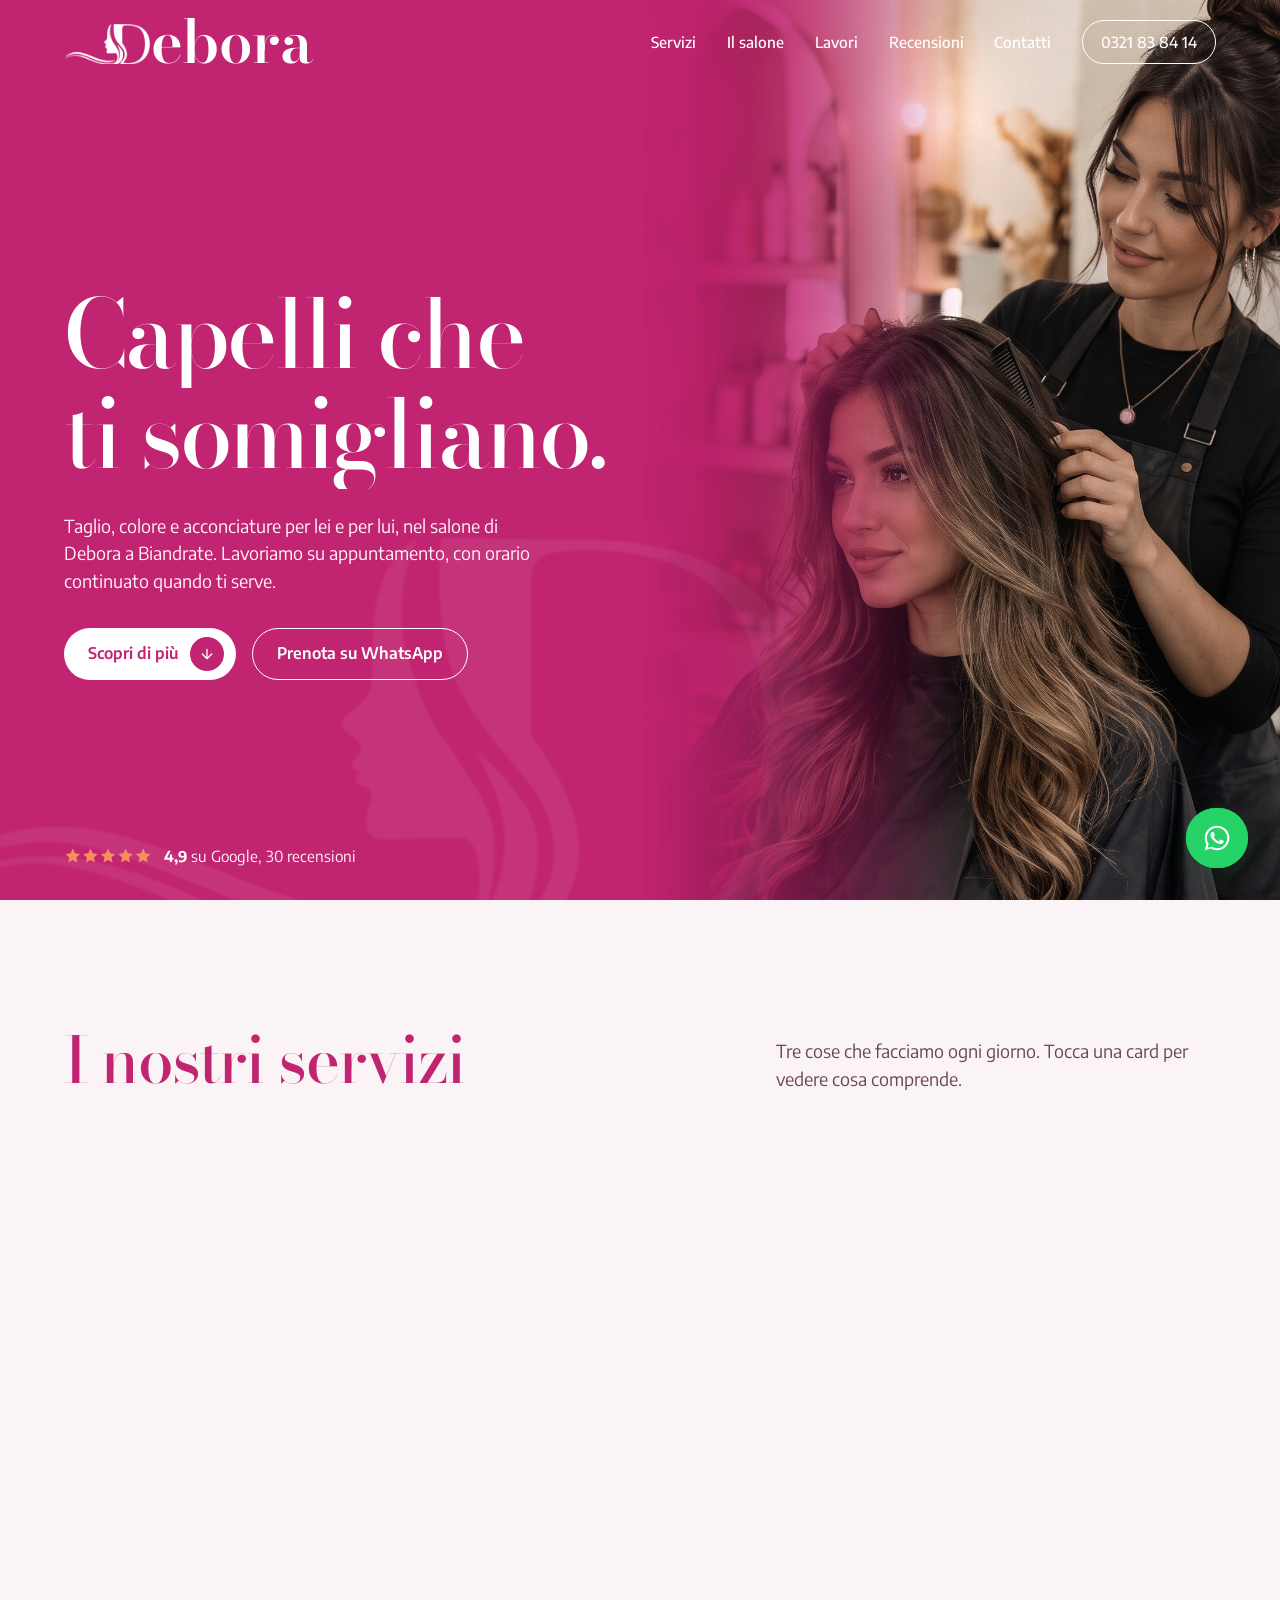
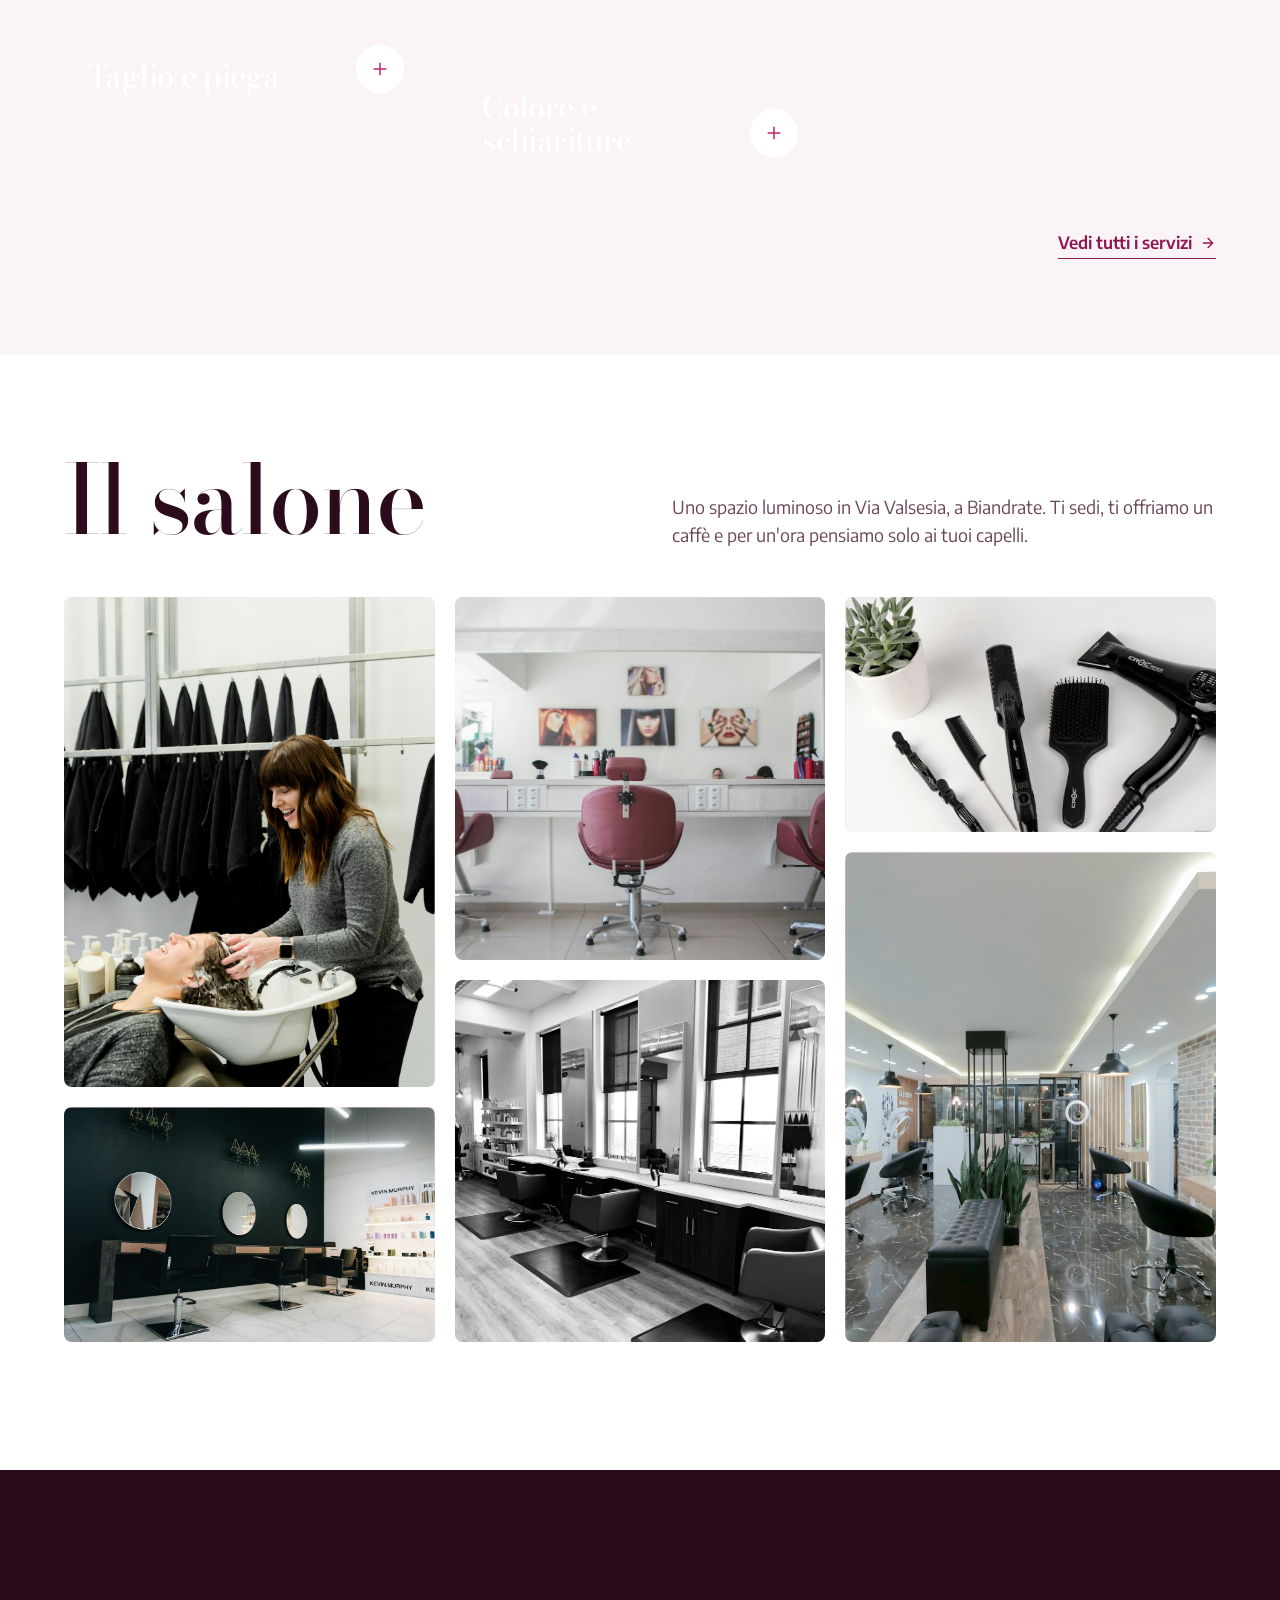
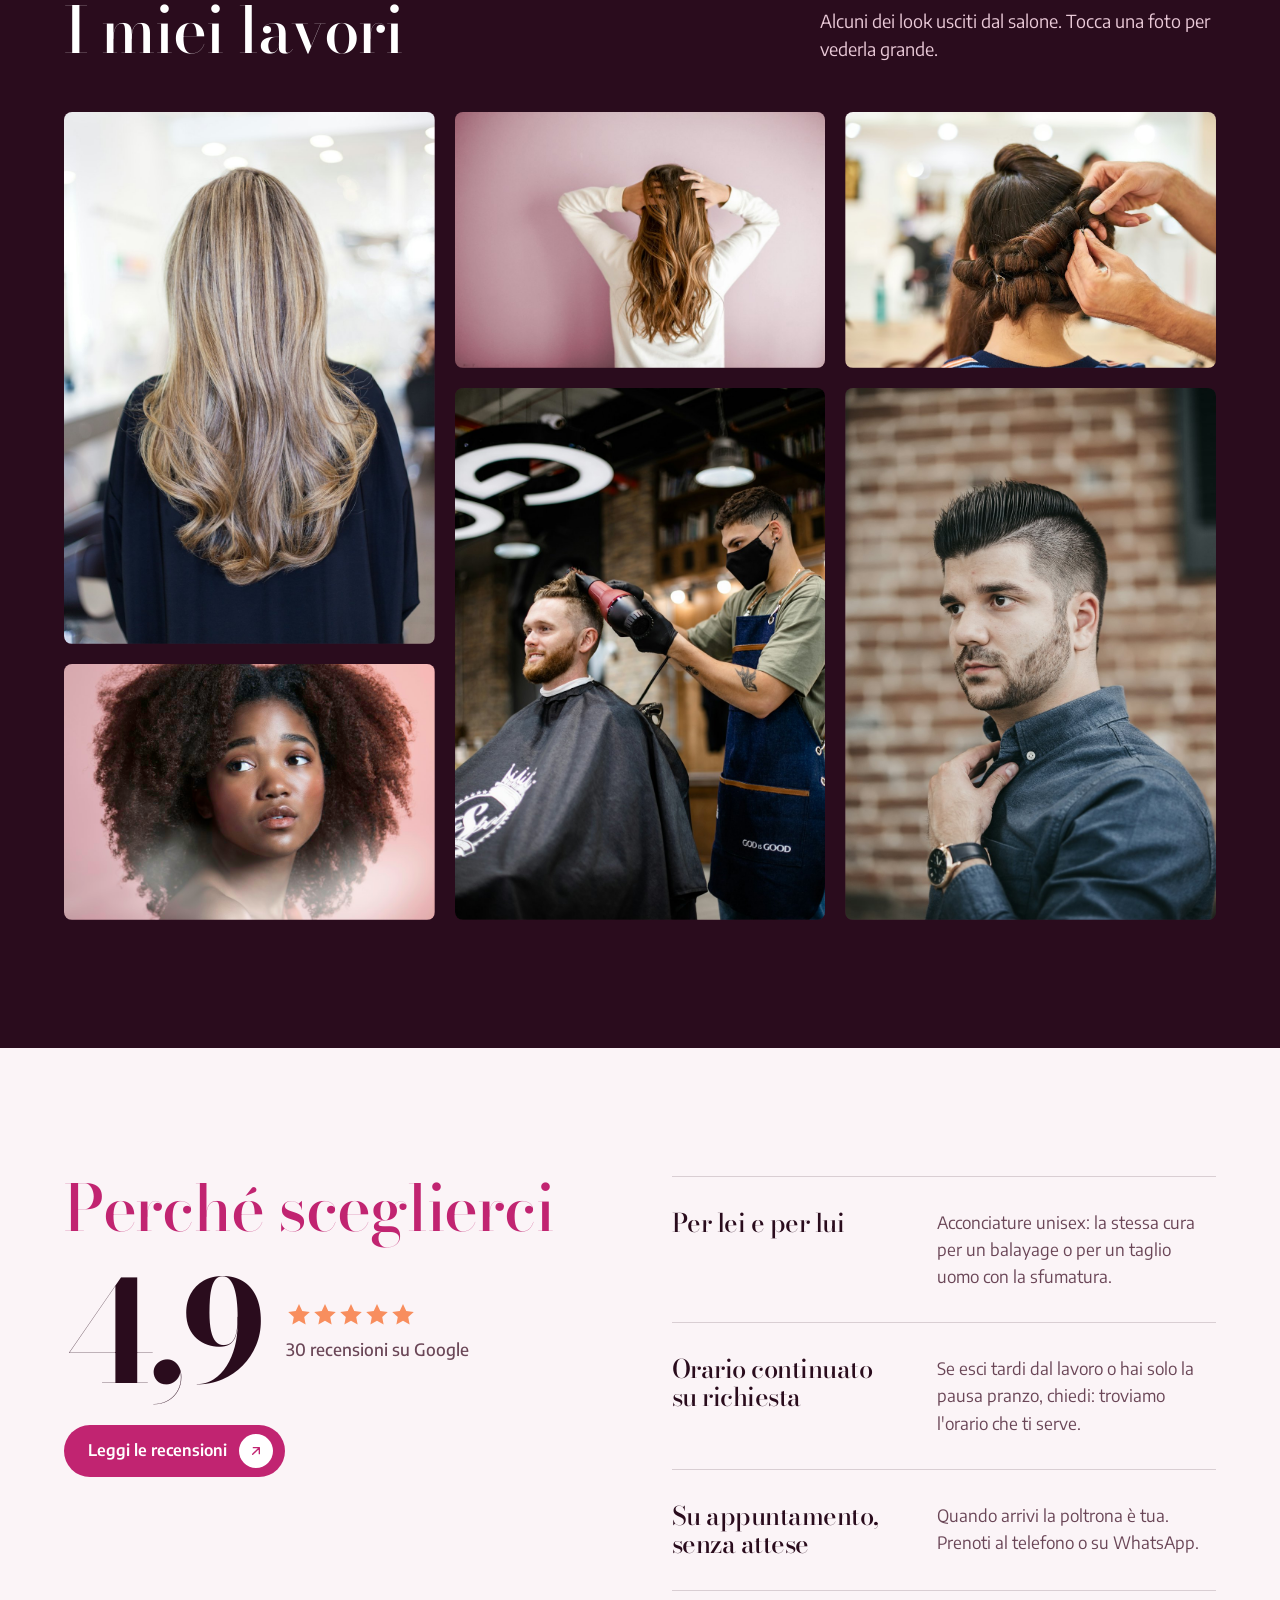
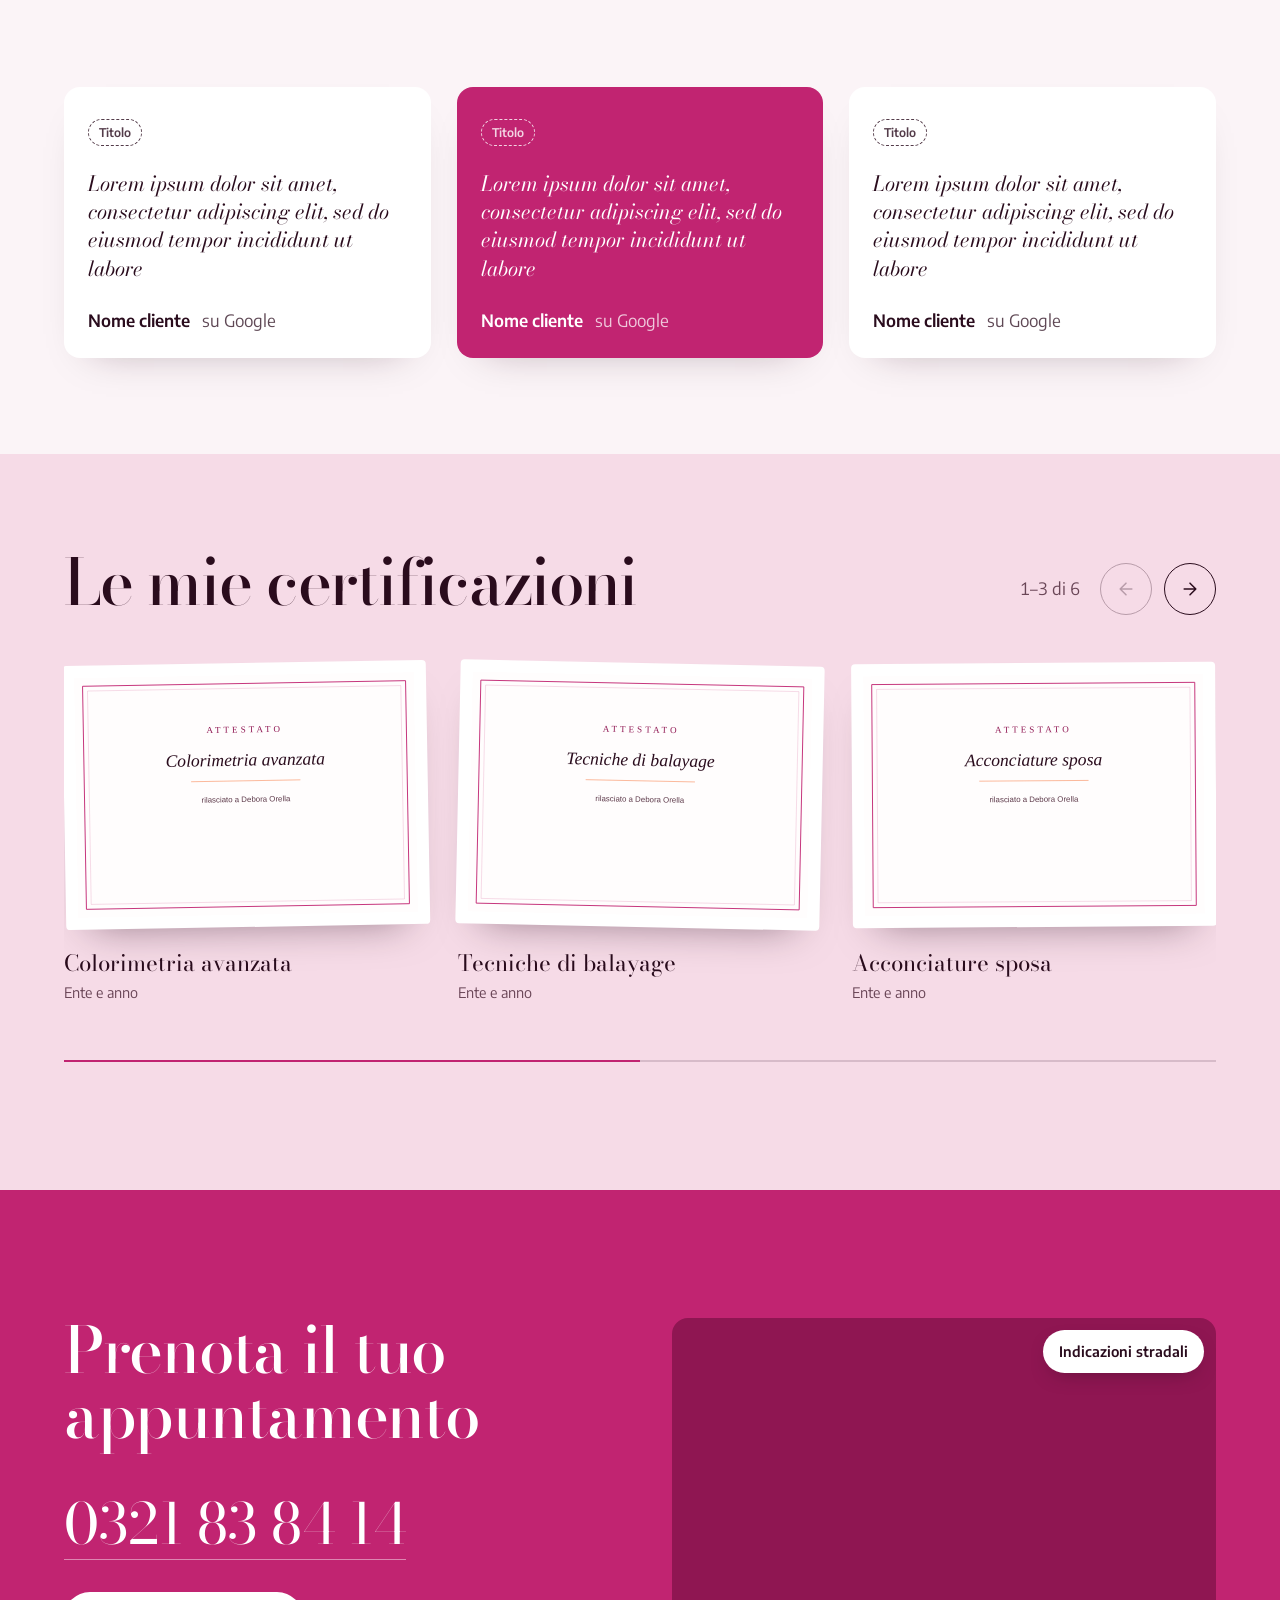
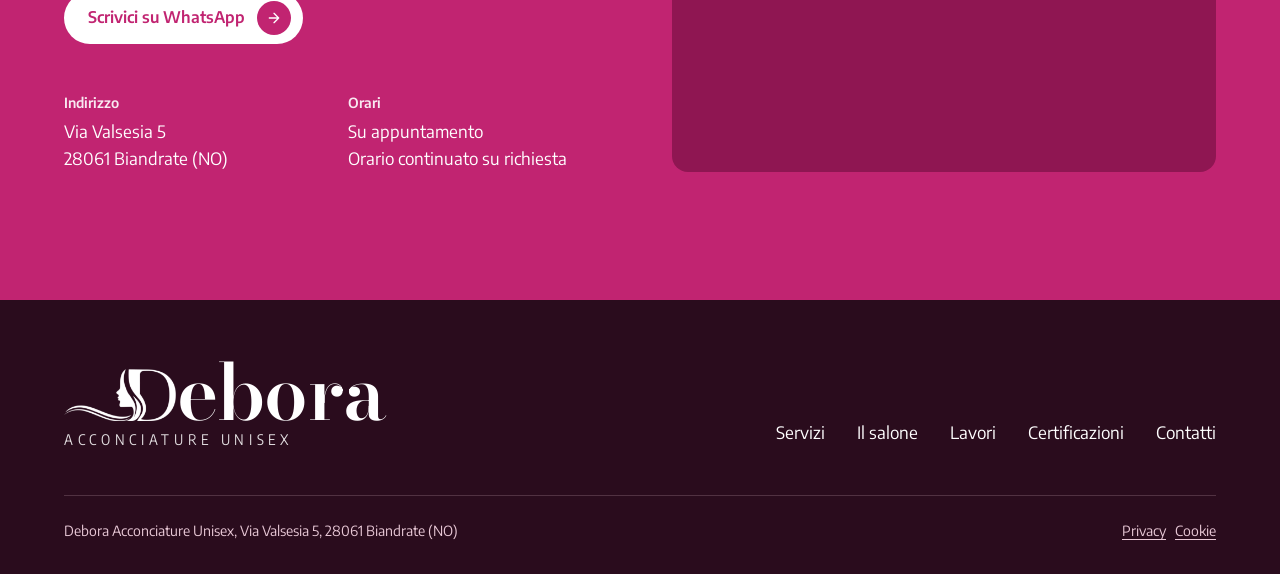
<file: index.html>
<!doctype html>
<html lang="it">

<head>
  <meta charset="UTF-8" />
  <meta name="viewport" content="width=device-width, initial-scale=1.0" />
  <title>Debora Acconciature Unisex, parrucchiera a Biandrate</title>
  <meta name="description"
    content="Taglio, colore e acconciature per lei e per lui a Biandrate (NO). Su appuntamento, orario continuato su richiesta. Tel. 0321 83 84 14." />
  <meta name="theme-color" content="#c12471" />

  <link rel="preconnect" href="https://fonts.googleapis.com" />
  <link rel="preconnect" href="https://fonts.gstatic.com" crossorigin />
  <link
    href="https://fonts.googleapis.com/css2?family=Bodoni+Moda:ital,opsz,wght@0,6..96,400..800;1,6..96,400..800&family=Encode+Sans:wdth,wght@75..100,400..700&display=swap"
    rel="stylesheet" />

  <link rel="stylesheet" href="/css/base.css" />
  <link rel="stylesheet" href="/css/shared.css" />
  <link rel="stylesheet" href="/css/home.css" />

  <script src="/script/components-loader.js"></script>
  <script src="/script/base.js"></script>
</head>

<body data-page="home">
  <a class="skip-link" href="#main">Vai al contenuto</a>
  <div id="navbar"></div>

  <main id="main">

    <!-- HERO -->
    <section class="hero" aria-labelledby="hero-title">
      <span class="hero-watermark" aria-hidden="true"></span>
      <div class="hero-photo">
        <img src="/img/hero.jpg" alt="Una parrucchiera sistema i capelli lunghi e mossi di una cliente in salone"
          width="2752" height="1536" fetchpriority="high" />
      </div>

      <div class="wrap hero-inner">
        <div class="hero-copy">
          <h1 id="hero-title">
            <span class="line"><span>Capelli che</span></span>
            <span class="line"><span>ti somigliano.</span></span>
          </h1>
          <p class="lede hero-text">Taglio, colore e acconciature per lei e per lui, nel salone di Debora a Biandrate.
            Lavoriamo su appuntamento, con orario continuato quando ti serve.</p>
          <div class="hero-actions">
            <a href="#servizi" class="btn btn-light">
              Scopri di più
              <span class="btn-icon"><svg viewBox="0 0 24 24" fill="none" stroke="currentColor" stroke-width="2"
                  stroke-linecap="round" stroke-linejoin="round" aria-hidden="true">
                  <path d="M12 5v14M5 12l7 7 7-7" />
                </svg></span>
            </a>
            <a href="#contatti" class="btn btn-ghost" data-wa="Ciao Debora, vorrei prenotare un appuntamento.">Prenota
              su WhatsApp</a>
          </div>
        </div>

        <a class="hero-rating" href="#recensioni">
          <span class="stars" aria-hidden="true">
            <svg viewBox="0 0 100 20">
              <use href="#star" x="0" width="20" height="20" />
              <use href="#star" x="20" width="20" height="20" />
              <use href="#star" x="40" width="20" height="20" />
              <use href="#star" x="60" width="20" height="20" />
              <use href="#star" x="80" width="20" height="20" />
            </svg>
          </span>
          <span><strong>4,9</strong> su Google, 30 recensioni</span>
        </a>
      </div>
    </section>

    <!-- SERVIZI -->
    <section class="services" id="servizi" aria-labelledby="servizi-title">
      <div class="wrap">
        <div class="section-head">
          <h2 id="servizi-title" data-reveal="rise">I nostri servizi</h2>
          <p class="lede" data-reveal="rise" style="--d: .1s">Tre cose che facciamo ogni giorno. Tocca una card per
            vedere cosa comprende.</p>
        </div>

        <div class="flip-grid">
          <!-- Card 1 -->
          <article class="flip-card" data-reveal="rise">
            <div class="flip-inner">
              <div class="flip-face flip-front">
                <img src="/img/servizi/taglio.jpg" alt="Piega con phon e spazzola in salone" loading="lazy" width="900"
                  height="601" />
                <div class="flip-front-text">
                  <h3>Taglio e piega</h3>
                  <button class="flip-toggle" type="button" data-flip aria-label="Dettagli: Taglio e piega">
                    <svg viewBox="0 0 24 24" fill="none" stroke="currentColor" stroke-width="1.8" stroke-linecap="round"
                      aria-hidden="true">
                      <path d="M12 5v14M5 12h14" />
                    </svg>
                  </button>
                </div>
              </div>
              <div class="flip-face flip-back">
                <h3>Taglio e piega</h3>
                <p>Prima parliamo: come porti i capelli, quanto tempo hai la mattina, cosa non vuoi più vedere allo
                  specchio. Poi si taglia.</p>
                <ul>
                  <li>Shampoo e trattamento</li>
                  <li>Taglio su misura, donna e uomo</li>
                  <li>Piega liscia, mossa o naturale</li>
                </ul>
                <div class="flip-back-actions">
                  <a href="#contatti" class="btn btn-light"
                    data-wa="Ciao Debora, vorrei prenotare taglio e piega.">Prenota <span class="btn-icon"><svg
                        viewBox="0 0 24 24" fill="none" stroke="currentColor" stroke-width="2" stroke-linecap="round"
                        stroke-linejoin="round" aria-hidden="true">
                        <path d="M5 12h14M12 5l7 7-7 7" />
                      </svg></span></a>
                  <button class="flip-toggle" type="button" data-flip aria-label="Torna alla foto">
                    <svg viewBox="0 0 24 24" fill="none" stroke="currentColor" stroke-width="1.8" stroke-linecap="round"
                      aria-hidden="true">
                      <path d="M6 6l12 12M18 6L6 18" />
                    </svg>
                  </button>
                </div>
              </div>
            </div>
          </article>

          <!-- Card 2 -->
          <article class="flip-card" data-reveal="rise" style="--d: .12s">
            <div class="flip-inner">
              <div class="flip-face flip-front">
                <img src="/img/servizi/colore.jpg" alt="Capelli lunghi mossi con colore lilla" loading="lazy"
                  width="900" height="1350" />
                <div class="flip-front-text">
                  <h3>Colore e schiariture</h3>
                  <button class="flip-toggle" type="button" data-flip aria-label="Dettagli: Colore e schiariture">
                    <svg viewBox="0 0 24 24" fill="none" stroke="currentColor" stroke-width="1.8" stroke-linecap="round"
                      aria-hidden="true">
                      <path d="M12 5v14M5 12h14" />
                    </svg>
                  </button>
                </div>
              </div>
              <div class="flip-face flip-back">
                <h3>Colore e schiariture</h3>
                <p>Dal ritocco della ricrescita al balayage: la tonalità la scegliamo insieme, allo specchio, guardando
                  la tua pelle e i tuoi occhi.</p>
                <ul>
                  <li>Colore pieno e ritocco radici</li>
                  <li>Balayage e colpi di sole</li>
                  <li>Tonalizzante e gloss</li>
                </ul>
                <div class="flip-back-actions">
                  <a href="#contatti" class="btn btn-light"
                    data-wa="Ciao Debora, vorrei prenotare un servizio colore.">Prenota <span class="btn-icon"><svg
                        viewBox="0 0 24 24" fill="none" stroke="currentColor" stroke-width="2" stroke-linecap="round"
                        stroke-linejoin="round" aria-hidden="true">
                        <path d="M5 12h14M12 5l7 7-7 7" />
                      </svg></span></a>
                  <button class="flip-toggle" type="button" data-flip aria-label="Torna alla foto">
                    <svg viewBox="0 0 24 24" fill="none" stroke="currentColor" stroke-width="1.8" stroke-linecap="round"
                      aria-hidden="true">
                      <path d="M6 6l12 12M18 6L6 18" />
                    </svg>
                  </button>
                </div>
              </div>
            </div>
          </article>

          <!-- Card 3 -->
          <article class="flip-card" data-reveal="rise" style="--d: .24s">
            <div class="flip-inner">
              <div class="flip-face flip-front">
                <img src="/img/servizi/acconciature.jpg" alt="Raccolto intrecciato con fermagli colorati" loading="lazy"
                  width="900" height="1350" />
                <div class="flip-front-text">
                  <h3>Acconciature da cerimonia</h3>
                  <button class="flip-toggle" type="button" data-flip aria-label="Dettagli: Acconciature da cerimonia">
                    <svg viewBox="0 0 24 24" fill="none" stroke="currentColor" stroke-width="1.8" stroke-linecap="round"
                      aria-hidden="true">
                      <path d="M12 5v14M5 12h14" />
                    </svg>
                  </button>
                </div>
              </div>
              <div class="flip-face flip-back">
                <h3>Acconciature da cerimonia</h3>
                <p>Sposa, testimone, comunione o una serata importante. Su richiesta facciamo una prova prima, così il
                  giorno stesso è già tutto deciso.</p>
                <ul>
                  <li>Prova acconciatura</li>
                  <li>Raccolti e semiraccolti</li>
                  <li>Onde e piega da evento</li>
                </ul>
                <div class="flip-back-actions">
                  <a href="#contatti" class="btn btn-light"
                    data-wa="Ciao Debora, vorrei informazioni per un'acconciatura da cerimonia.">Prenota <span
                      class="btn-icon"><svg viewBox="0 0 24 24" fill="none" stroke="currentColor" stroke-width="2"
                        stroke-linecap="round" stroke-linejoin="round" aria-hidden="true">
                        <path d="M5 12h14M12 5l7 7-7 7" />
                      </svg></span></a>
                  <button class="flip-toggle" type="button" data-flip aria-label="Torna alla foto">
                    <svg viewBox="0 0 24 24" fill="none" stroke="currentColor" stroke-width="1.8" stroke-linecap="round"
                      aria-hidden="true">
                      <path d="M6 6l12 12M18 6L6 18" />
                    </svg>
                  </button>
                </div>
              </div>
            </div>
          </article>
        </div>

        <div class="services-more">
          <a class="link-arrow" href="/servizi.html">Vedi tutti i servizi <svg viewBox="0 0 24 24" fill="none"
              stroke="currentColor" stroke-width="2" stroke-linecap="round" stroke-linejoin="round" aria-hidden="true">
              <path d="M5 12h14M12 5l7 7-7 7" />
            </svg></a>
        </div>
      </div>
    </section>

    <!-- IL SALONE (foto provvisorie da Unsplash: sostituire con foto reali del salone) -->
    <section class="salon" id="salone" aria-labelledby="salone-title">
      <div class="wrap">
        <div class="salon-head">
          <h2 id="salone-title" data-reveal="rise">Il salone</h2>
          <div class="salon-intro" data-reveal="rise" style="--d: .1s">
            <p class="lede">Uno spazio luminoso in Via Valsesia, a Biandrate. Ti sedi, ti offriamo un caffè e per
              un'ora pensiamo solo ai tuoi capelli.</p>
          </div>
        </div>

        <div class="masonry">
          <button class="tile" type="button" data-lightbox data-reveal="clip"><img src="/img/salone/salone-5.jpg"
              alt="Postazione lavaggio con cliente" loading="lazy" width="1100" height="1648" /></button>
          <button class="tile" type="button" data-lightbox data-reveal="clip" style="--d: .1s"><img
              src="/img/salone/salone-1.jpg" alt="Postazioni con poltrone rosa e specchi" loading="lazy" width="1100"
              height="733" /></button>
          <button class="tile" type="button" data-lightbox data-reveal="clip" style="--d: .2s"><img
              src="/img/salone/salone-6.jpg" alt="Spazzole, pettini e piastra sul banco di lavoro" loading="lazy"
              width="1100" height="632" /></button>
          <button class="tile" type="button" data-lightbox data-reveal="clip" style="--d: .05s"><img
              src="/img/salone/salone-3.jpg" alt="Sala con specchi tondi e poltrone nere" loading="lazy" width="1100"
              height="764" /></button>
          <button class="tile" type="button" data-lightbox data-reveal="clip" style="--d: .15s"><img
              src="/img/salone/salone-2.jpg" alt="Postazioni affacciate sulle finestre" loading="lazy" width="1100"
              height="825" /></button>
          <button class="tile" type="button" data-lightbox data-reveal="clip" style="--d: .25s"><img
              src="/img/salone/salone-4.jpg" alt="Il salone visto dall'ingresso" loading="lazy" width="1100"
              height="734" /></button>
        </div>
      </div>
    </section>

    <!-- I MIEI LAVORI (foto provvisorie da Unsplash: sostituire con i lavori di Debora) -->
    <section class="works" id="lavori" aria-labelledby="lavori-title">
      <div class="wrap">
        <div class="works-head">
          <h2 id="lavori-title" data-reveal="rise">I miei lavori</h2>
          <p class="lede" data-reveal="rise" style="--d: .1s">Alcuni dei look usciti dal salone. Tocca una foto per
            vederla grande.</p>
        </div>

        <div class="works-grid">
          <button class="work work-tall" type="button" data-lightbox data-caption="Biondo caramello, onde morbide"
            data-reveal="clip">
            <img src="/img/lavori/lavoro-1.jpg" alt="Capelli lunghi biondi con onde morbide, vista da dietro"
              loading="lazy" width="1000" height="1500" />
            <span class="work-cap">Biondo caramello</span>
          </button>
          <button class="work" type="button" data-lightbox data-caption="Piega mossa su castano dorato"
            data-reveal="clip" style="--d: .1s">
            <img src="/img/lavori/lavoro-2.jpg" alt="Capelli castani mossi su sfondo rosa" loading="lazy" width="1000"
              height="668" />
            <span class="work-cap">Piega mossa</span>
          </button>
          <button class="work" type="button" data-lightbox data-caption="Raccolto con onde per cerimonia"
            data-reveal="clip" style="--d: .2s">
            <img src="/img/lavori/lavoro-3.jpg" alt="Raccolto in preparazione con onde fissate" loading="lazy"
              width="1000" height="667" />
            <span class="work-cap">Raccolto cerimonia</span>
          </button>
          <button class="work work-tall" type="button" data-lightbox data-caption="Taglio uomo, laterali corti"
            data-reveal="clip" style="--d: .05s">
            <img src="/img/lavori/lavoro-6.jpg" alt="Uomo con taglio corto ai lati durante la piega" loading="lazy"
              width="1000" height="1500" />
            <span class="work-cap">Taglio uomo</span>
          </button>
          <button class="work" type="button" data-lightbox data-caption="Ricci naturali definiti" data-reveal="clip"
            style="--d: .15s">
            <img src="/img/lavori/lavoro-5.jpg" alt="Ricci naturali voluminosi" loading="lazy" width="1000"
              height="1000" />
            <span class="work-cap">Ricci naturali</span>
          </button>
          <button class="work" type="button" data-lightbox data-caption="Pompadour con sfumatura" data-reveal="clip"
            style="--d: .25s">
            <img src="/img/lavori/lavoro-4.jpg" alt="Uomo con pompadour e sfumatura laterale" loading="lazy"
              width="1000" height="1498" />
            <span class="work-cap">Pompadour</span>
          </button>
        </div>
      </div>
    </section>

    <!-- PERCHÉ SCEGLIERCI + RECENSIONI GOOGLE -->
    <section class="why" id="recensioni" aria-labelledby="why-title">
      <div class="wrap why-inner">
        <div class="why-score" data-reveal="rise">
          <h2 id="why-title">Perché sceglierci</h2>
          <div class="score">
            <span class="score-num">4,9</span>
            <div class="score-meta">
              <span class="stars stars-lg" aria-hidden="true">
                <svg viewBox="0 0 100 20">
                  <use href="#star" x="0" width="20" height="20" />
                  <use href="#star" x="20" width="20" height="20" />
                  <use href="#star" x="40" width="20" height="20" />
                  <use href="#star" x="60" width="20" height="20" />
                  <use href="#star" x="80" width="20" height="20" />
                </svg>
              </span>
              <span>30 recensioni su Google</span>
            </div>
          </div>
          <a class="btn btn-solid" href="https://www.google.com/maps/search/?api=1&amp;query=Orella+Debora+Biandrate"
            target="_blank" rel="noopener">Leggi le recensioni <span class="btn-icon"><svg viewBox="0 0 24 24"
                fill="none" stroke="currentColor" stroke-width="2" stroke-linecap="round" stroke-linejoin="round"
                aria-hidden="true">
                <path d="M7 17L17 7M8 7h9v9" />
              </svg></span></a>
        </div>

        <ul class="reasons">
          <li data-reveal="rise">
            <h3>Per lei e per lui</h3>
            <p>Acconciature unisex: la stessa cura per un balayage o per un taglio uomo con la sfumatura.</p>
          </li>
          <li data-reveal="rise" style="--d: .08s">
            <h3>Orario continuato su richiesta</h3>
            <p>Se esci tardi dal lavoro o hai solo la pausa pranzo, chiedi: troviamo l'orario che ti serve.</p>
          </li>
          <li data-reveal="rise" style="--d: .16s">
            <h3>Su appuntamento, senza attese</h3>
            <p>Quando arrivi la poltrona è tua. Prenoti al telefono o su WhatsApp.</p>
          </li>
        </ul>
      </div>

      <!-- Recensioni: incollare qui il testo reale delle recensioni Google (nome + testo). -->
      <div class="wrap">
        <div class="reviews">
          <figure class="review" data-reveal="rise">
            <span class="review-flag">Titolo</span>
            <blockquote>Lorem ipsum dolor sit amet, consectetur adipiscing elit, sed do eiusmod tempor incididunt ut labore</blockquote>
            <figcaption>Nome cliente <span>su Google</span></figcaption>
          </figure>
          <figure class="review" data-reveal="rise" style="--d: .08s">
            <span class="review-flag">Titolo</span>
            <blockquote>Lorem ipsum dolor sit amet, consectetur adipiscing elit, sed do eiusmod tempor incididunt ut labore</blockquote>
            <figcaption>Nome cliente <span>su Google</span></figcaption>
          </figure>
          <figure class="review" data-reveal="rise" style="--d: .16s">
            <span class="review-flag">Titolo</span>
            <blockquote>Lorem ipsum dolor sit amet, consectetur adipiscing elit, sed do eiusmod tempor incididunt ut labore
            </blockquote>
            <figcaption>Nome cliente <span>su Google</span></figcaption>
          </figure>
        </div>
      </div>
    </section>

    <!-- LE MIE CERTIFICAZIONI
         Per aggiungerne una: copia un <li>. Immagine in /img/certificazioni/.
         Se il certificato è un PDF, metti il PDF in href e un'immagine di anteprima in src. -->
    <section class="certs" id="certificazioni" aria-labelledby="certs-title">
      <div class="wrap" data-carousel>
        <div class="certs-head">
          <h2 id="certs-title" data-reveal="rise">Le mie certificazioni</h2>
          <div class="carousel-controls">
            <span class="carousel-count" data-count aria-live="polite"></span>
            <button type="button" class="round-btn" data-prev aria-label="Certificazione precedente">
              <svg viewBox="0 0 24 24" fill="none" stroke="currentColor" stroke-width="1.8" stroke-linecap="round"
                stroke-linejoin="round" aria-hidden="true">
                <path d="M19 12H5M12 19l-7-7 7-7" />
              </svg>
            </button>
            <button type="button" class="round-btn" data-next aria-label="Certificazione successiva">
              <svg viewBox="0 0 24 24" fill="none" stroke="currentColor" stroke-width="1.8" stroke-linecap="round"
                stroke-linejoin="round" aria-hidden="true">
                <path d="M5 12h14M12 5l7 7-7 7" />
              </svg>
            </button>
          </div>
        </div>

        <ul class="carousel-track" aria-label="Certificazioni, scorri in orizzontale">
          <li class="cert">
            <a href="/img/certificazioni/certificato-1.svg" target="_blank" rel="noopener">
              <span class="cert-paper"><img src="/img/certificazioni/certificato-1.svg"
                  alt="Attestato di colorimetria avanzata" loading="lazy" width="1123" height="794"
                  draggable="false" /></span>
              <span class="cert-name">Colorimetria avanzata</span>
              <span class="cert-meta">Ente e anno</span>
            </a>
          </li>
          <li class="cert">
            <a href="/img/certificazioni/certificato-2.svg" target="_blank" rel="noopener">
              <span class="cert-paper"><img src="/img/certificazioni/certificato-2.svg"
                  alt="Attestato sulle tecniche di balayage" loading="lazy" width="1123" height="794"
                  draggable="false" /></span>
              <span class="cert-name">Tecniche di balayage</span>
              <span class="cert-meta">Ente e anno</span>
            </a>
          </li>
          <li class="cert">
            <a href="/img/certificazioni/certificato-3.svg" target="_blank" rel="noopener">
              <span class="cert-paper"><img src="/img/certificazioni/certificato-3.svg"
                  alt="Attestato di acconciature sposa" loading="lazy" width="1123" height="794"
                  draggable="false" /></span>
              <span class="cert-name">Acconciature sposa</span>
              <span class="cert-meta">Ente e anno</span>
            </a>
          </li>
          <li class="cert">
            <a href="/img/certificazioni/certificato-4.svg" target="_blank" rel="noopener">
              <span class="cert-paper"><img src="/img/certificazioni/certificato-4.svg"
                  alt="Attestato di taglio uomo e sfumature" loading="lazy" width="1123" height="794"
                  draggable="false" /></span>
              <span class="cert-name">Taglio uomo e sfumature</span>
              <span class="cert-meta">Ente e anno da inserire</span>
            </a>
          </li>
          <li class="cert">
            <a href="/img/certificazioni/certificato-5.svg" target="_blank" rel="noopener">
              <span class="cert-paper"><img src="/img/certificazioni/certificato-5.svg"
                  alt="Attestato di trattamenti ricostruttivi" loading="lazy" width="1123" height="794"
                  draggable="false" /></span>
              <span class="cert-name">Trattamenti ricostruttivi</span>
              <span class="cert-meta">Ente e anno da inserire</span>
            </a>
          </li>
          <li class="cert">
            <a href="/img/certificazioni/certificato-6.svg" target="_blank" rel="noopener">
              <span class="cert-paper"><img src="/img/certificazioni/certificato-6.svg"
                  alt="Attestato di aggiornamento tendenze" loading="lazy" width="1123" height="794"
                  draggable="false" /></span>
              <span class="cert-name">Aggiornamento tendenze</span>
              <span class="cert-meta">Ente e anno da inserire</span>
            </a>
          </li>
        </ul>

        <div class="carousel-progress" aria-hidden="true"><span></span></div>
      </div>
    </section>

    <!-- CONTATTI -->
    <section class="contact" id="contatti" aria-labelledby="contatti-title">
      <div class="wrap contact-inner">
        <div class="contact-copy">
          <h2 id="contatti-title" data-reveal="rise">Prenota il tuo appuntamento</h2>
          <a class="contact-phone" href="tel:+390321838414" data-reveal="rise" style="--d: .08s">0321 83 84 14</a>
          <div class="contact-actions" data-reveal="rise" style="--d: .16s">
            <a class="btn btn-light" href="#" data-wa="Ciao Debora, vorrei prenotare un appuntamento.">Scrivici su
              WhatsApp <span class="btn-icon"><svg viewBox="0 0 24 24" fill="none" stroke="currentColor"
                  stroke-width="2" stroke-linecap="round" stroke-linejoin="round" aria-hidden="true">
                  <path d="M5 12h14M12 5l7 7-7 7" />
                </svg></span></a>
          </div>
          <dl class="contact-list" data-reveal="rise" style="--d: .24s">
            <div>
              <dt>Indirizzo</dt>
              <dd>Via Valsesia 5<br />28061 Biandrate (NO)</dd>
            </div>
            <div>
              <dt>Orari</dt>
              <dd>Su appuntamento<br />Orario continuato su richiesta</dd>
            </div>
          </dl>
        </div>
        <div class="contact-map" data-reveal="clip">
          <iframe title="Mappa: Via Valsesia 5, Biandrate"
            src="https://www.google.com/maps?q=Via+Valsesia+5,+28061+Biandrate+NO&amp;output=embed" loading="lazy"
            referrerpolicy="no-referrer-when-downgrade"></iframe>
          <a class="map-link" href="https://www.google.com/maps/dir/?api=1&amp;destination=Via+Valsesia+5+Biandrate"
            target="_blank" rel="noopener">Indicazioni stradali</a>
        </div>
      </div>
    </section>
  </main>

  <div id="footer"></div>

  <svg width="0" height="0" style="position:absolute" aria-hidden="true">
    <symbol id="star" viewBox="0 0 20 20">
      <path fill="currentColor" d="M10 1.6l2.5 5.3 5.8.7-4.3 4 1.1 5.7L10 14.5l-5.1 2.8L6 11.6 1.7 7.6l5.8-.7z" />
    </symbol>
  </svg>
</body>

</html>
</file>
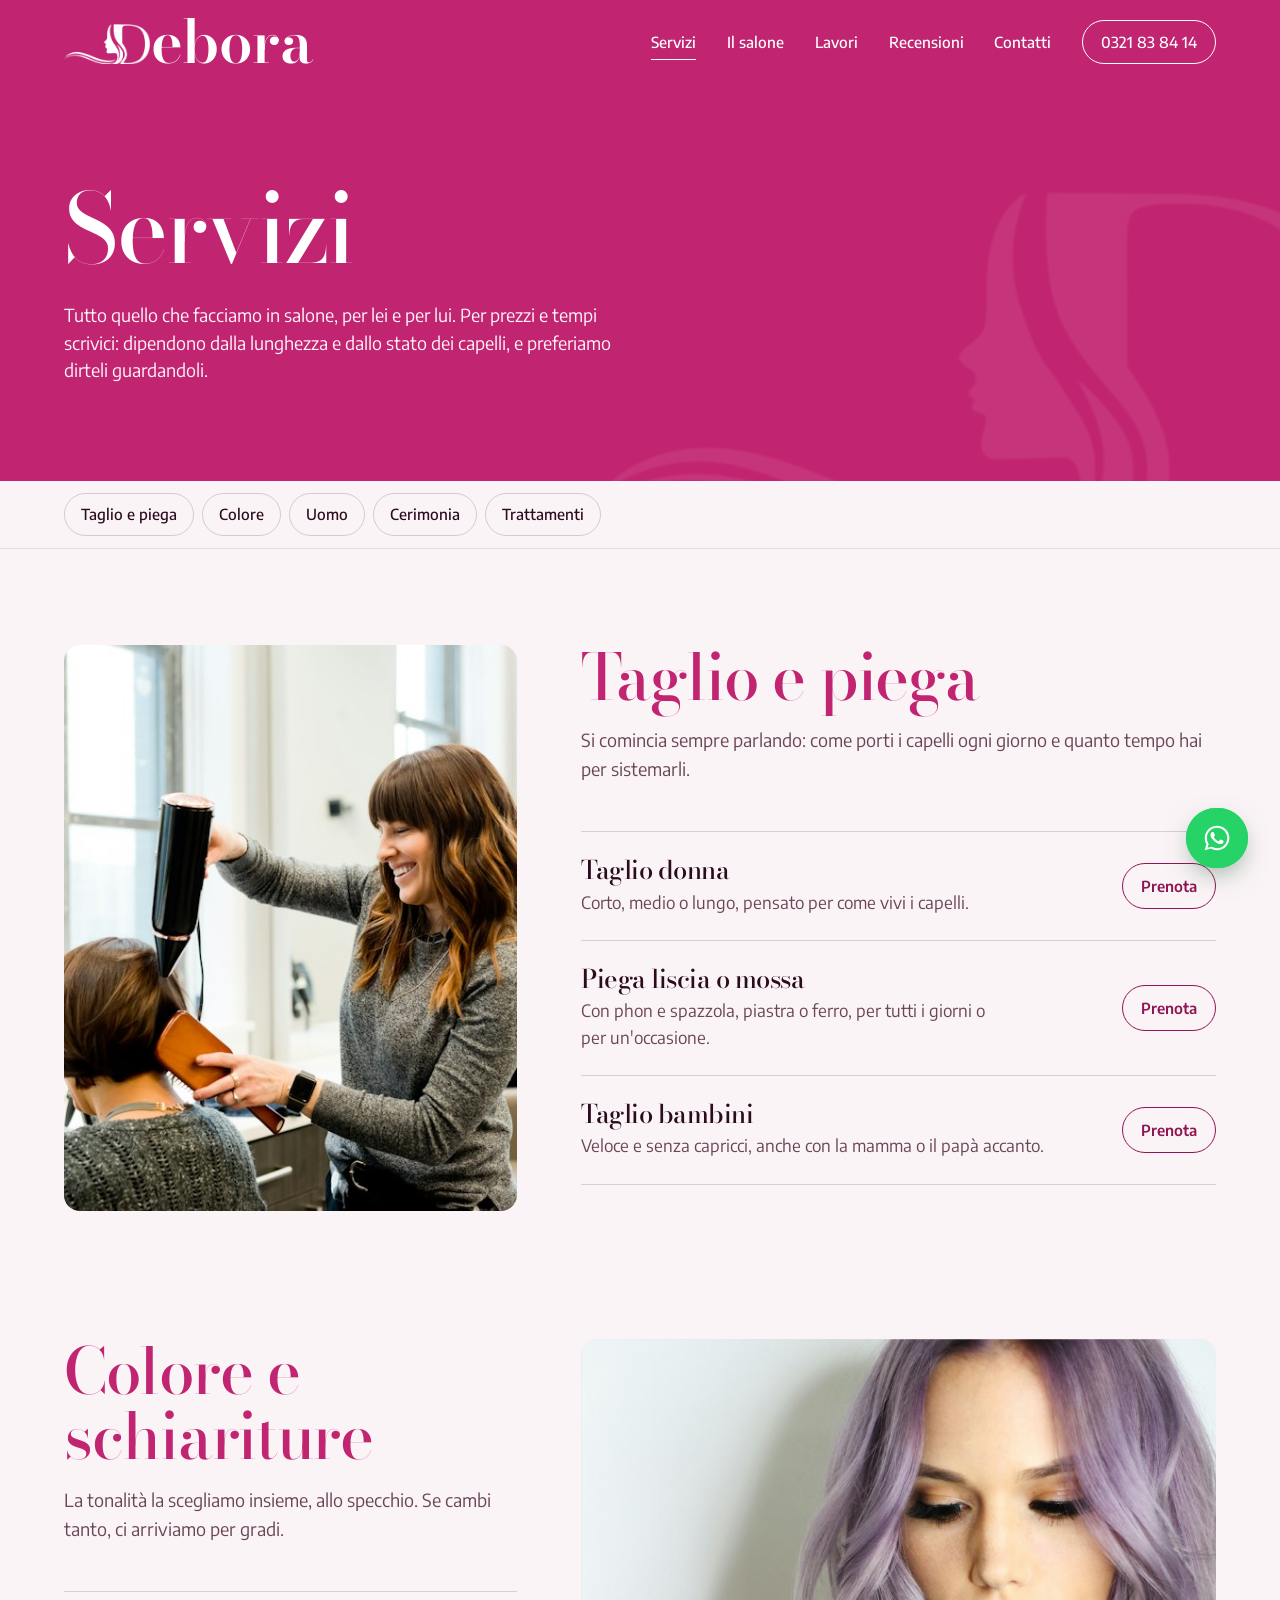
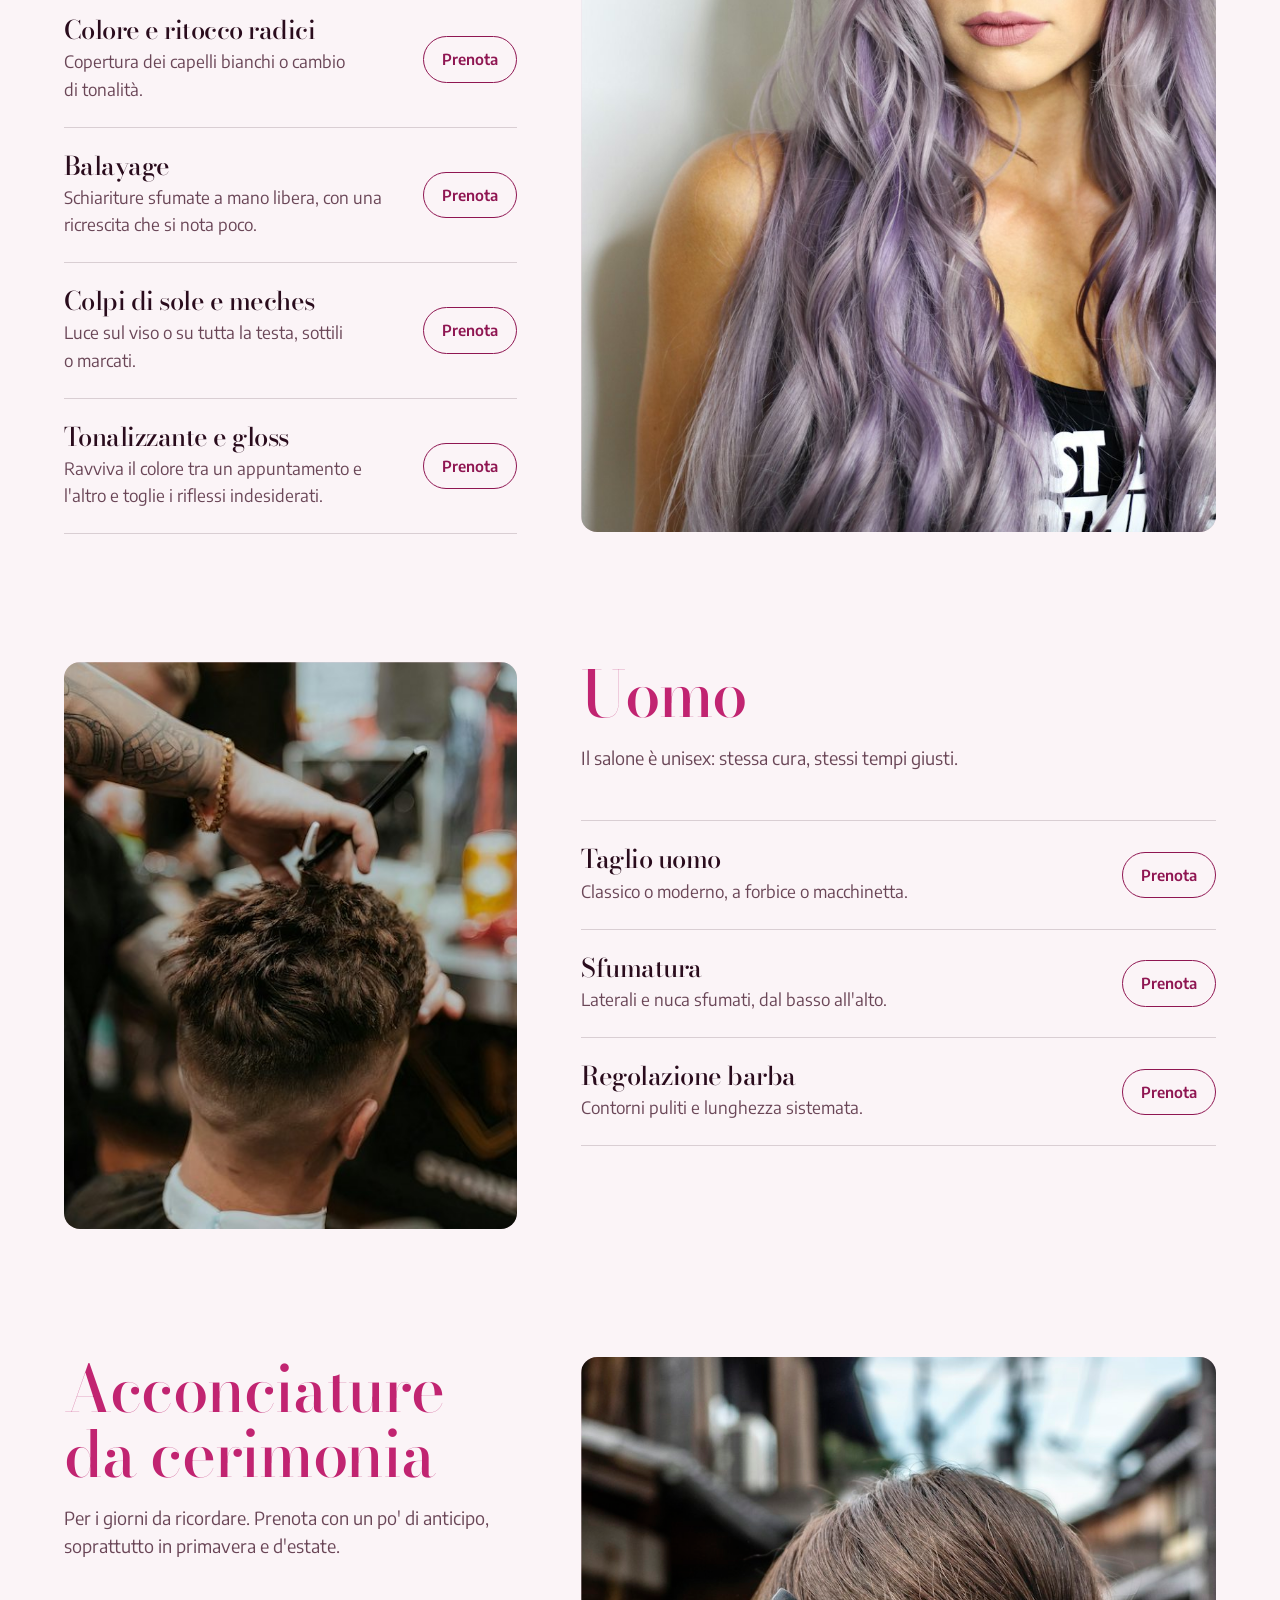
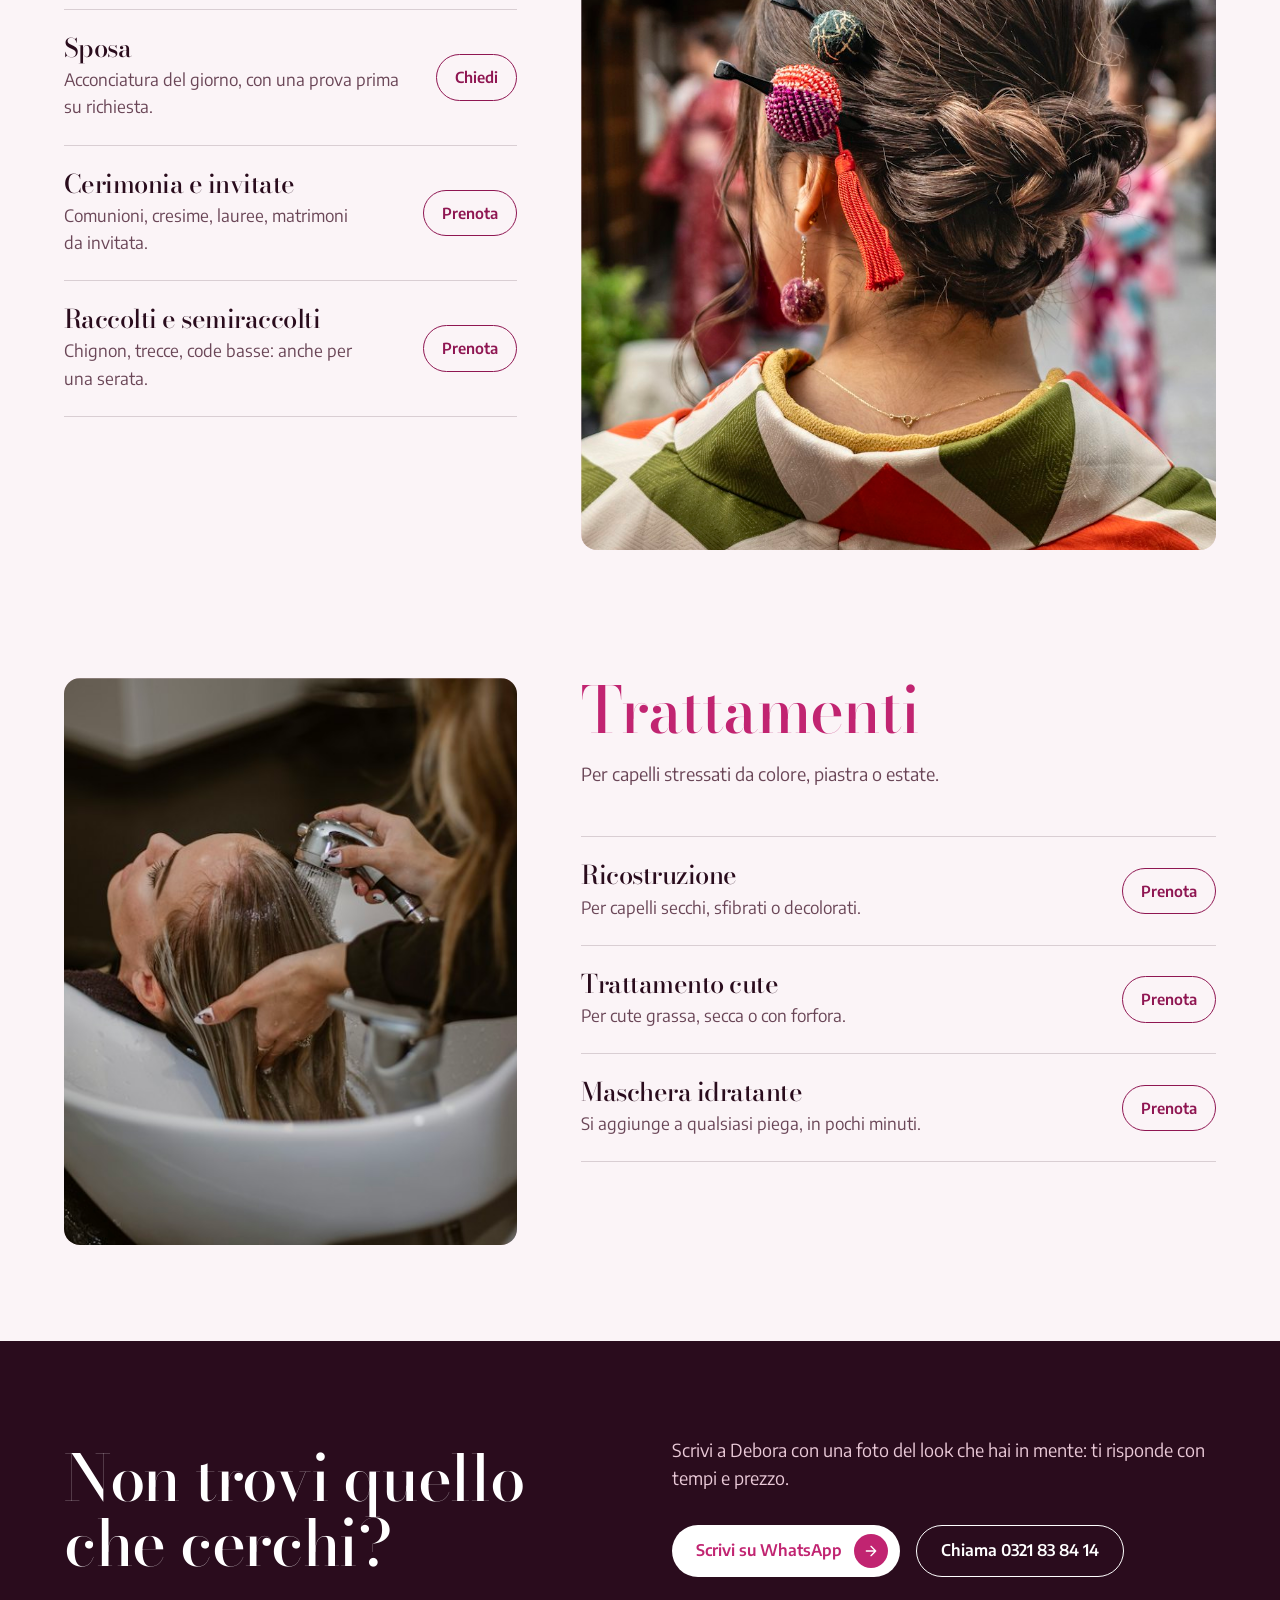
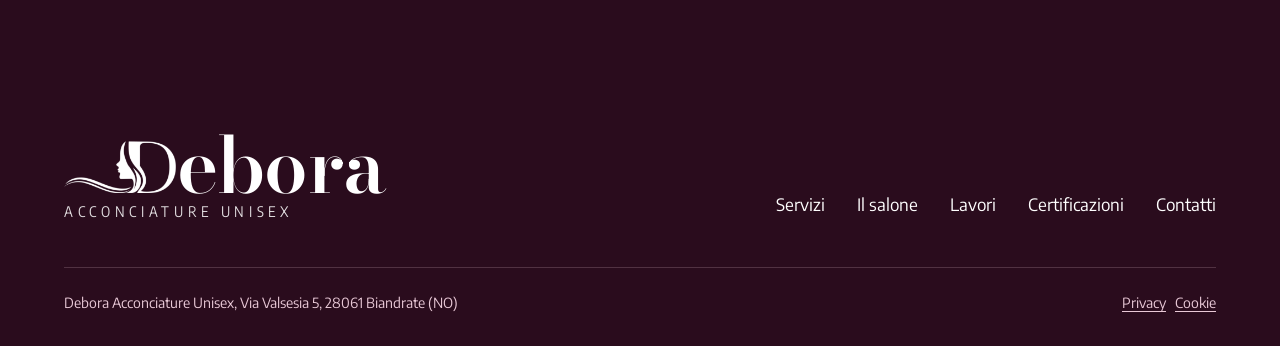
<file: servizi.html>
<!doctype html>
<html lang="it">

<head>
  <meta charset="UTF-8" />
  <meta name="viewport" content="width=device-width, initial-scale=1.0" />
  <title>Servizi, Debora Acconciature Unisex a Biandrate</title>
  <meta name="description"
    content="Tutti i servizi del salone di Debora a Biandrate: taglio e piega, colore e schiariture, uomo, acconciature da cerimonia e trattamenti." />
  <meta name="theme-color" content="#c12471" />

  <link rel="preconnect" href="https://fonts.googleapis.com" />
  <link rel="preconnect" href="https://fonts.gstatic.com" crossorigin />
  <link
    href="https://fonts.googleapis.com/css2?family=Bodoni+Moda:ital,opsz,wght@0,6..96,400..800;1,6..96,400..800&family=Encode+Sans:wdth,wght@75..100,400..700&display=swap"
    rel="stylesheet" />

  <link rel="stylesheet" href="/css/base.css" />
  <link rel="stylesheet" href="/css/shared.css" />
  <link rel="stylesheet" href="/css/servizi.css" />

  <script src="/script/components-loader.js"></script>
  <script src="/script/base.js"></script>
</head>

<body data-page="servizi">
  <a class="skip-link" href="#main">Vai al contenuto</a>
  <div id="navbar"></div>

  <!-- Elenco servizi da confermare con Debora: nomi e descrizioni sono una bozza. -->
  <main id="main">
    <section class="page-hero" aria-labelledby="page-title">
      <span class="page-hero-mark" aria-hidden="true"></span>
      <div class="wrap">
        <h1 id="page-title">Servizi</h1>
        <p class="lede">Tutto quello che facciamo in salone, per lei e per lui. Per prezzi e tempi scrivici: dipendono
          dalla lunghezza e dallo stato dei capelli, e preferiamo dirteli guardandoli.</p>
      </div>
    </section>

    <nav class="cat-nav" aria-label="Categorie di servizi">
      <div class="wrap cat-nav-inner">
        <a href="#taglio">Taglio e piega</a>
        <a href="#colore">Colore</a>
        <a href="#uomo">Uomo</a>
        <a href="#cerimonia">Cerimonia</a>
        <a href="#trattamenti">Trattamenti</a>
      </div>
    </nav>

    <div class="wrap cats">

      <section class="cat" id="taglio" aria-labelledby="t-taglio">
        <figure class="cat-photo" data-reveal="clip"><img src="/img/servizi/taglio.jpg"
            alt="Piega con phon e spazzola" width="900" height="601" /></figure>
        <div class="cat-body">
          <h2 id="t-taglio" data-reveal="rise">Taglio e piega</h2>
          <p class="cat-intro" data-reveal="rise">Si comincia sempre parlando: come porti i capelli ogni giorno e
            quanto tempo hai per sistemarli.</p>
          <ul class="svc-list">
            <li>
              <div>
                <h3>Taglio donna</h3>
                <p>Corto, medio o lungo, pensato per come vivi i capelli.</p>
              </div>
              <a href="#" data-wa="Ciao Debora, vorrei prenotare un taglio donna.">Prenota</a>
            </li>
            <li>
              <div>
                <h3>Piega liscia o mossa</h3>
                <p>Con phon e spazzola, piastra o ferro, per tutti i giorni o per un'occasione.</p>
              </div>
              <a href="#" data-wa="Ciao Debora, vorrei prenotare una piega.">Prenota</a>
            </li>
            <li>
              <div>
                <h3>Taglio bambini</h3>
                <p>Veloce e senza capricci, anche con la mamma o il papà accanto.</p>
              </div>
              <a href="#" data-wa="Ciao Debora, vorrei prenotare un taglio per un bambino.">Prenota</a>
            </li>
          </ul>
        </div>
      </section>

      <section class="cat" id="colore" aria-labelledby="t-colore">
        <figure class="cat-photo" data-reveal="clip"><img src="/img/servizi/colore.jpg"
            alt="Capelli lunghi colorati lilla" width="900" height="1350" /></figure>
        <div class="cat-body">
          <h2 id="t-colore" data-reveal="rise">Colore e schiariture</h2>
          <p class="cat-intro" data-reveal="rise">La tonalità la scegliamo insieme, allo specchio. Se cambi tanto, ci
            arriviamo per gradi.</p>
          <ul class="svc-list">
            <li>
              <div>
                <h3>Colore e ritocco radici</h3>
                <p>Copertura dei capelli bianchi o cambio di tonalità.</p>
              </div>
              <a href="#" data-wa="Ciao Debora, vorrei prenotare un colore.">Prenota</a>
            </li>
            <li>
              <div>
                <h3>Balayage</h3>
                <p>Schiariture sfumate a mano libera, con una ricrescita che si nota poco.</p>
              </div>
              <a href="#" data-wa="Ciao Debora, vorrei informazioni sul balayage.">Prenota</a>
            </li>
            <li>
              <div>
                <h3>Colpi di sole e meches</h3>
                <p>Luce sul viso o su tutta la testa, sottili o marcati.</p>
              </div>
              <a href="#" data-wa="Ciao Debora, vorrei prenotare dei colpi di sole.">Prenota</a>
            </li>
            <li>
              <div>
                <h3>Tonalizzante e gloss</h3>
                <p>Ravviva il colore tra un appuntamento e l'altro e toglie i riflessi indesiderati.</p>
              </div>
              <a href="#" data-wa="Ciao Debora, vorrei prenotare un tonalizzante.">Prenota</a>
            </li>
          </ul>
        </div>
      </section>

      <section class="cat" id="uomo" aria-labelledby="t-uomo">
        <figure class="cat-photo" data-reveal="clip"><img src="/img/servizi/uomo.jpg"
            alt="Taglio uomo con macchinetta" width="900" height="600" /></figure>
        <div class="cat-body">
          <h2 id="t-uomo" data-reveal="rise">Uomo</h2>
          <p class="cat-intro" data-reveal="rise">Il salone è unisex: stessa cura, stessi tempi giusti.</p>
          <ul class="svc-list">
            <li>
              <div>
                <h3>Taglio uomo</h3>
                <p>Classico o moderno, a forbice o macchinetta.</p>
              </div>
              <a href="#" data-wa="Ciao Debora, vorrei prenotare un taglio uomo.">Prenota</a>
            </li>
            <li>
              <div>
                <h3>Sfumatura</h3>
                <p>Laterali e nuca sfumati, dal basso all'alto.</p>
              </div>
              <a href="#" data-wa="Ciao Debora, vorrei prenotare un taglio con sfumatura.">Prenota</a>
            </li>
            <li>
              <div>
                <h3>Regolazione barba</h3>
                <p>Contorni puliti e lunghezza sistemata.</p>
              </div>
              <a href="#" data-wa="Ciao Debora, vorrei prenotare una regolazione barba.">Prenota</a>
            </li>
          </ul>
        </div>
      </section>

      <section class="cat" id="cerimonia" aria-labelledby="t-cerimonia">
        <figure class="cat-photo" data-reveal="clip"><img src="/img/servizi/acconciature.jpg"
            alt="Raccolto intrecciato con fermagli" width="900" height="1350" /></figure>
        <div class="cat-body">
          <h2 id="t-cerimonia" data-reveal="rise">Acconciature da cerimonia</h2>
          <p class="cat-intro" data-reveal="rise">Per i giorni da ricordare. Prenota con un po' di anticipo, soprattutto
            in primavera e d'estate.</p>
          <ul class="svc-list">
            <li>
              <div>
                <h3>Sposa</h3>
                <p>Acconciatura del giorno, con una prova prima su richiesta.</p>
              </div>
              <a href="#" data-wa="Ciao Debora, vorrei informazioni per un'acconciatura sposa.">Chiedi</a>
            </li>
            <li>
              <div>
                <h3>Cerimonia e invitate</h3>
                <p>Comunioni, cresime, lauree, matrimoni da invitata.</p>
              </div>
              <a href="#" data-wa="Ciao Debora, vorrei prenotare un'acconciatura per una cerimonia.">Prenota</a>
            </li>
            <li>
              <div>
                <h3>Raccolti e semiraccolti</h3>
                <p>Chignon, trecce, code basse: anche per una serata.</p>
              </div>
              <a href="#" data-wa="Ciao Debora, vorrei prenotare un raccolto.">Prenota</a>
            </li>
          </ul>
        </div>
      </section>

      <section class="cat" id="trattamenti" aria-labelledby="t-trattamenti">
        <figure class="cat-photo" data-reveal="clip"><img src="/img/servizi/trattamenti.jpg"
            alt="Lavaggio e trattamento al lavatesta" width="900" height="600" /></figure>
        <div class="cat-body">
          <h2 id="t-trattamenti" data-reveal="rise">Trattamenti</h2>
          <p class="cat-intro" data-reveal="rise">Per capelli stressati da colore, piastra o estate.</p>
          <ul class="svc-list">
            <li>
              <div>
                <h3>Ricostruzione</h3>
                <p>Per capelli secchi, sfibrati o decolorati.</p>
              </div>
              <a href="#" data-wa="Ciao Debora, vorrei prenotare un trattamento ricostruzione.">Prenota</a>
            </li>
            <li>
              <div>
                <h3>Trattamento cute</h3>
                <p>Per cute grassa, secca o con forfora.</p>
              </div>
              <a href="#" data-wa="Ciao Debora, vorrei prenotare un trattamento per la cute.">Prenota</a>
            </li>
            <li>
              <div>
                <h3>Maschera idratante</h3>
                <p>Si aggiunge a qualsiasi piega, in pochi minuti.</p>
              </div>
              <a href="#" data-wa="Ciao Debora, vorrei aggiungere una maschera idratante.">Prenota</a>
            </li>
          </ul>
        </div>
      </section>
    </div>

    <section class="ask" aria-labelledby="ask-title">
      <div class="wrap ask-inner">
        <h2 id="ask-title">Non trovi quello che cerchi?</h2>
        <div>
          <p class="lede">Scrivi a Debora con una foto del look che hai in mente: ti risponde con tempi e prezzo.</p>
          <div class="ask-actions">
            <a class="btn btn-light" href="#"
              data-wa="Ciao Debora, ho una domanda su un servizio.">Scrivi su WhatsApp <span class="btn-icon"><svg
                  viewBox="0 0 24 24" fill="none" stroke="currentColor" stroke-width="2" stroke-linecap="round"
                  stroke-linejoin="round" aria-hidden="true">
                  <path d="M5 12h14M12 5l7 7-7 7" />
                </svg></span></a>
            <a class="btn btn-ghost" href="tel:+390321838414">Chiama 0321 83 84 14</a>
          </div>
        </div>
      </div>
    </section>
  </main>

  <div id="footer"></div>
</body>

</html>
</file>
<file: css/base.css>
/* ==========================================================================
   Debora Acconciature: token, reset, tipografia
   Colori presi dal logo: magenta #c12471, corallo e rosa dell'acquerello.
   ========================================================================== */

:root {
  --magenta: #c12471;
  --magenta-deep: #8f1652;
  --magenta-soft: #f6dbe7;
  --plum: #2a0c1d;
  --plum-2: #3d1529;
  --blush: #fbf4f7;
  --paper: #ffffff;
  --coral: #f88e5e;
  --rose: #fe4e74;
  --ink: #2a0c1d;
  --ink-soft: #6a4657;
  --on-dark-soft: #e9c9d7;
  --whatsapp: #25d366;

  --font-display: "Bodoni Moda", "Didot", "Bodoni 72", serif;
  --font-body: "Encode Sans", "Segoe UI", sans-serif;

  --r-sm: 4px;
  --r-md: 8px;
  --r-lg: 16px;
  --r-pill: 999px;

  --s-1: 4px;
  --s-2: 8px;
  --s-3: 12px;
  --s-4: 16px;
  --s-5: 24px;
  --s-6: 32px;
  --s-7: 48px;
  --s-8: 64px;
  --s-9: 96px;
  --s-10: 128px;

  --gutter: clamp(16px, 5vw, 64px);
  --max: 1320px;
  --ease-out: cubic-bezier(0.16, 1, 0.3, 1);
  --ease-in-out: cubic-bezier(0.65, 0, 0.35, 1);
  --header-h: 84px;
}

*,
*::before,
*::after {
  box-sizing: border-box;
  margin: 0;
  padding: 0;
}

html {
  scroll-behavior: smooth;
  scroll-padding-top: var(--header-h);
  -webkit-text-size-adjust: 100%;
  scrollbar-color: var(--magenta) var(--blush);
}

body {
  background: var(--blush);
  color: var(--ink);
  font-family: var(--font-body);
  font-size: 1.0625rem;
  line-height: 1.6;
  overflow-x: clip;
  -webkit-font-smoothing: antialiased;
}

body.menu-open {
  overflow: hidden;
}

img {
  display: block;
  max-width: 100%;
  height: auto;
}

a {
  color: inherit;
  text-decoration-thickness: 1px;
  text-underline-offset: 0.22em;
}

button {
  font: inherit;
  color: inherit;
  background: none;
  border: 0;
  cursor: pointer;
}

ul,
ol {
  list-style: none;
}

::selection {
  background: var(--magenta);
  color: #fff;
}

:focus-visible {
  outline: 2px solid var(--coral);
  outline-offset: 3px;
  border-radius: var(--r-sm);
}

h1,
h2,
h3 {
  font-family: var(--font-display);
  font-weight: 500;
  line-height: 1.02;
  letter-spacing: -0.02em;
  text-wrap: balance;
  font-optical-sizing: auto;
}

h1 {
  font-size: clamp(3rem, 7.4vw, 6rem);
}

h2 {
  font-size: clamp(2.4rem, 5vw, 4.25rem);
}

h3 {
  font-size: clamp(1.6rem, 2.4vw, 2rem);
  line-height: 1.1;
}

p {
  max-width: 62ch;
  text-wrap: pretty;
}

.lede {
  font-size: clamp(1.0625rem, 1.4vw, 1.25rem);
  line-height: 1.55;
}

.wrap {
  width: 100%;
  max-width: var(--max);
  margin-inline: auto;
  padding-inline: var(--gutter);
}

.visually-hidden {
  position: absolute !important;
  width: 1px;
  height: 1px;
  overflow: hidden;
  clip: rect(0 0 0 0);
  white-space: nowrap;
}

.skip-link {
  position: absolute;
  left: var(--s-4);
  top: -60px;
  z-index: 2000;
  background: var(--plum);
  color: #fff;
  padding: var(--s-2) var(--s-4);
  border-radius: var(--r-sm);
  transition: top 0.2s var(--ease-out);
}

.skip-link:focus {
  top: var(--s-4);
}

@media (prefers-reduced-motion: reduce) {
  html {
    scroll-behavior: auto;
  }

  *,
  *::before,
  *::after {
    animation-duration: 0.01ms !important;
    animation-iteration-count: 1 !important;
    transition-duration: 0.01ms !important;
  }
}
</file>
<file: css/home.css>
/* ==========================================================================
   Home
   ========================================================================== */

/* --- Hero --- */
.hero {
  position: relative;
  min-height: max(640px, 100svh);
  background: var(--magenta);
  color: #fff;
  overflow: hidden;
  isolation: isolate;
  display: flex;
}

.hero-photo {
  position: absolute;
  inset: 0 0 0 auto;
  width: 64%;
  z-index: -1;
  -webkit-mask-image: linear-gradient(to right, transparent 0%, transparent 22%, #000 62%);
  mask-image: linear-gradient(to right, transparent 0%, transparent 22%, #000 62%);
}

/* tinge di magenta la parte rosa già presente nella foto, così si fonde col fondo */
.hero-photo::after {
  content: "";
  position: absolute;
  inset: 0;
  background: linear-gradient(to right, var(--magenta) 30%, rgba(193, 36, 113, 0) 58%);
  mix-blend-mode: multiply;
  pointer-events: none;
}

.hero-photo img {
  width: 100%;
  height: 100%;
  object-fit: cover;
  object-position: 88% 30%;
  animation: hero-photo 1.8s var(--ease-out) both;
}

/* la D con il volto, gigante e appena visibile dietro al testo */
.hero-watermark {
  position: absolute;
  z-index: -2;
  left: -6vw;
  bottom: -4vw;
  width: 70vw;
  aspect-ratio: 1617 / 751;
  background: #fff;
  opacity: 0.07;
  -webkit-mask: url("/img/debora-mark.png") no-repeat center / contain;
  mask: url("/img/debora-mark.png") no-repeat center / contain;
  animation: hero-mark 2.4s var(--ease-in-out) 0.2s both;
}

.hero-inner {
  position: relative;
  display: flex;
  flex-direction: column;
  justify-content: center;
  padding-top: calc(var(--header-h) + var(--s-7));
  padding-bottom: var(--s-8);
}

.hero-copy {
  max-width: 620px;
}

.hero h1 {
  font-weight: 500;
  letter-spacing: -0.03em;
  line-height: 0.98;
}

.hero h1 .line {
  display: block;
  overflow: hidden;
  padding-bottom: 0.08em;
}

.hero h1 .line > span {
  display: inline-block;
  animation: hero-line 1.2s var(--ease-out) both;
}

.hero h1 .line:nth-child(2) > span {
  animation-delay: 0.12s;
}

.hero-text {
  margin-top: var(--s-5);
  max-width: 44ch;
  color: #fff5f9;
  animation: hero-fade 1s var(--ease-out) 0.45s both;
}

.hero-actions {
  display: flex;
  flex-wrap: wrap;
  gap: var(--s-4);
  margin-top: var(--s-6);
  animation: hero-fade 1s var(--ease-out) 0.6s both;
}

.hero-rating {
  position: absolute;
  left: var(--gutter);
  bottom: var(--s-6);
  display: inline-flex;
  align-items: center;
  gap: var(--s-3);
  font-size: 0.95rem;
  text-decoration: none;
  color: #fff5f9;
  animation: hero-fade 1s var(--ease-out) 0.8s both;
}

.hero-rating strong {
  color: #fff;
  font-weight: 700;
}

.stars {
  display: inline-block;
  color: var(--coral);
}

.stars svg {
  display: block;
  width: 88px;
  height: 18px;
}

@keyframes hero-line {
  from {
    transform: translateY(105%);
  }
}

@keyframes hero-fade {
  from {
    opacity: 0;
    transform: translateY(14px);
  }
}

@keyframes hero-photo {
  from {
    clip-path: inset(0 0 0 100%);
    transform: scale(1.08);
  }

  to {
    clip-path: inset(0 0 0 0);
    transform: scale(1);
  }
}

@keyframes hero-photo-mobile {
  from {
    opacity: 0;
    transform: scale(1.12);
    filter: blur(12px);
  }

  to {
    opacity: 1;
    transform: scale(1);
    filter: blur(0);
  }
}

@keyframes hero-fade-in {
  from {
    opacity: 0;
  }
}

@keyframes hero-mark {
  from {
    clip-path: inset(0 100% 0 0);
  }

  to {
    clip-path: inset(0 0 0 0);
  }
}

/* --- Intestazioni di sezione --- */
.section-head {
  display: grid;
  grid-template-columns: minmax(0, 1.1fr) minmax(0, 1fr);
  align-items: end;
  gap: var(--s-5) var(--s-8);
  margin-bottom: var(--s-8);
}

.section-head p {
  color: var(--ink-soft);
  justify-self: end;
  max-width: 40ch;
}

/* --- Servizi: card che si girano --- */
.services {
  padding-block: var(--s-10) var(--s-9);
  background: var(--blush);
}

.services h2 {
  color: var(--magenta);
}

.flip-grid {
  display: grid;
  grid-template-columns: repeat(3, minmax(0, 1fr));
  gap: clamp(16px, 2.4vw, 32px);
  align-items: start;
}

.flip-grid > :nth-child(2) {
  margin-top: var(--s-8);
}

.flip-card {
  perspective: 1600px;
  height: clamp(440px, 46vw, 560px);
}

.flip-inner {
  position: relative;
  height: 100%;
  transform-style: preserve-3d;
  transition: transform 0.9s var(--ease-out);
}

.flip-card.is-flipped .flip-inner {
  transform: rotateY(180deg);
}

.flip-face {
  position: absolute;
  inset: 0;
  border-radius: var(--r-lg);
  overflow: hidden;
  -webkit-backface-visibility: hidden;
  backface-visibility: hidden;
}

.flip-front {
  cursor: pointer;
  background: var(--plum);
}

.flip-front img {
  width: 100%;
  height: 100%;
  object-fit: cover;
  transition: transform 1.2s var(--ease-out);
}

.flip-card:hover .flip-front img {
  transform: scale(1.05);
}

.flip-front::after {
  content: "";
  position: absolute;
  inset: 45% 0 0 0;
  background: linear-gradient(to top, rgba(42, 12, 29, 0.82), rgba(42, 12, 29, 0));
  pointer-events: none;
}

.flip-front-text {
  position: absolute;
  inset: auto 0 0 0;
  z-index: 1;
  display: flex;
  align-items: flex-end;
  justify-content: space-between;
  gap: var(--s-4);
  padding: var(--s-5);
  color: #fff;
}

.flip-toggle {
  flex: none;
  width: 48px;
  height: 48px;
  border-radius: 50%;
  display: grid;
  place-items: center;
  background: #fff;
  color: var(--magenta);
  transition:
    transform 0.5s var(--ease-out),
    background-color 0.3s var(--ease-out);
}

.flip-toggle svg {
  width: 20px;
  height: 20px;
}

.flip-card:hover .flip-front .flip-toggle {
  transform: rotate(90deg);
}

.flip-back {
  transform: rotateY(180deg);
  background: var(--magenta);
  color: #fff;
  padding: var(--s-6) var(--s-5) var(--s-5);
  display: flex;
  flex-direction: column;
}

.flip-back h3 {
  margin-bottom: var(--s-4);
}

.flip-back p {
  color: #fff5f9;
}

.flip-back ul {
  margin-top: var(--s-5);
  border-top: 1px solid rgba(255, 255, 255, 0.28);
}

.flip-back li {
  padding-block: var(--s-3);
  border-bottom: 1px solid rgba(255, 255, 255, 0.28);
  font-weight: 500;
}

.flip-back-actions {
  margin-top: auto;
  padding-top: var(--s-5);
  display: flex;
  align-items: center;
  justify-content: space-between;
  gap: var(--s-3);
}

.flip-back .flip-toggle {
  background: transparent;
  color: #fff;
  border: 1px solid rgba(255, 255, 255, 0.6);
}

.flip-back .flip-toggle:hover {
  background: rgba(255, 255, 255, 0.14);
}

.services-more {
  margin-top: var(--s-7);
  display: flex;
  justify-content: flex-end;
  color: var(--magenta-deep);
}

/* --- Il salone: masonry --- */
.salon {
  padding-block: var(--s-9) var(--s-10);
  background: var(--paper);
}

.salon-head {
  display: grid;
  grid-template-columns: minmax(0, 1fr) minmax(0, 1fr);
  gap: var(--s-5) var(--s-8);
  align-items: end;
  margin-bottom: var(--s-7);
}

.salon-head h2 {
  font-size: clamp(3rem, 8vw, 6rem);
  color: var(--plum);
}

.salon-intro p {
  color: var(--ink-soft);
}

/* griglia "Pinterest" a colonne sfalsate che chiude a filo */
.masonry {
  display: grid;
  grid-template-columns: repeat(3, minmax(0, 1fr));
  grid-auto-rows: clamp(72px, 8.4vw, 120px);
  gap: clamp(12px, 1.6vw, 20px);
}

.tile:nth-child(1) { grid-area: 1 / 1 / span 4 / 2; }
.tile:nth-child(2) { grid-area: 1 / 2 / span 3 / 3; }
.tile:nth-child(3) { grid-area: 1 / 3 / span 2 / 4; }
.tile:nth-child(4) { grid-area: 5 / 1 / span 2 / 2; }
.tile:nth-child(5) { grid-area: 4 / 2 / span 3 / 3; }
.tile:nth-child(6) { grid-area: 3 / 3 / span 4 / 4; }

.tile {
  display: block;
  width: 100%;
  border-radius: var(--r-md);
  overflow: hidden;
  cursor: zoom-in;
  background: var(--magenta-soft);
}

.tile img {
  width: 100%;
  height: 100%;
  object-fit: cover;
  transition: transform 1s var(--ease-out);
}

.tile:hover img {
  transform: scale(1.04);
}

/* --- I miei lavori --- */
.works {
  padding-block: var(--s-10);
  background: var(--plum);
  color: #fff;
}

.works-head {
  display: flex;
  flex-wrap: wrap;
  align-items: end;
  justify-content: space-between;
  gap: var(--s-4) var(--s-8);
  margin-bottom: var(--s-7);
}

.works-head p {
  color: var(--on-dark-soft);
  max-width: 36ch;
}

.works-grid {
  display: grid;
  grid-template-columns: repeat(3, minmax(0, 1fr));
  grid-auto-rows: clamp(180px, 20vw, 280px);
  gap: clamp(12px, 1.6vw, 20px);
}

.work {
  position: relative;
  border-radius: var(--r-md);
  overflow: hidden;
  cursor: zoom-in;
  background: var(--plum-2);
}

/* posizioni esplicite: la griglia chiude sempre a filo */
.work:nth-child(1) { grid-area: 1 / 1 / span 2 / 2; }
.work:nth-child(2) { grid-area: 1 / 2; }
.work:nth-child(3) { grid-area: 1 / 3; }
.work:nth-child(4) { grid-area: 2 / 2 / span 2 / 3; }
.work:nth-child(5) { grid-area: 3 / 1; }
.work:nth-child(6) { grid-area: 2 / 3 / span 2 / 4; }

.work img {
  width: 100%;
  height: 100%;
  object-fit: cover;
  transition:
    transform 1s var(--ease-out),
    filter 0.6s var(--ease-out);
}

.work-cap {
  position: absolute;
  left: var(--s-3);
  bottom: var(--s-3);
  padding: 6px 14px;
  border-radius: var(--r-pill);
  background: #fff;
  color: var(--plum);
  font-size: 0.875rem;
  font-weight: 600;
  transform: translateY(8px);
  opacity: 0;
  transition:
    opacity 0.45s var(--ease-out),
    transform 0.45s var(--ease-out);
}

.work:hover img,
.work:focus-visible img {
  transform: scale(1.05);
}

.work:hover .work-cap,
.work:focus-visible .work-cap {
  opacity: 1;
  transform: none;
}

@media (hover: none) {
  .work-cap {
    opacity: 1;
    transform: none;
  }
}

/* --- Perché sceglierci --- */
.why {
  padding-block: var(--s-10) var(--s-9);
  background: var(--blush);
}

.why-inner {
  display: grid;
  grid-template-columns: minmax(0, 1fr) minmax(0, 1fr);
  gap: var(--s-8);
  align-items: start;
}

.why h2 {
  color: var(--magenta);
}

.score {
  display: flex;
  align-items: center;
  gap: var(--s-5);
  margin-block: var(--s-6) var(--s-6);
}

.score-num {
  font-family: var(--font-display);
  font-size: clamp(5.5rem, 11vw, 9rem);
  line-height: 0.85;
  font-weight: 700;
  color: var(--plum);
  letter-spacing: -0.04em;
}

.score-meta {
  display: grid;
  gap: var(--s-2);
  color: var(--ink-soft);
  font-weight: 500;
}

.stars-lg svg {
  width: 130px;
  height: 26px;
}

.reasons {
  border-top: 1px solid rgba(42, 12, 29, 0.16);
}

.reasons li {
  padding-block: var(--s-6);
  border-bottom: 1px solid rgba(42, 12, 29, 0.16);
  display: grid;
  grid-template-columns: minmax(0, 1fr) minmax(0, 1.2fr);
  gap: var(--s-3) var(--s-6);
}

.reasons h3 {
  font-size: clamp(1.4rem, 2vw, 1.75rem);
  color: var(--plum);
}

.reasons p {
  color: var(--ink-soft);
}

.reviews {
  margin-top: var(--s-9);
  display: grid;
  grid-template-columns: repeat(3, minmax(0, 1fr));
  gap: clamp(16px, 2vw, 28px);
}

.review {
  position: relative;
  padding: var(--s-6) var(--s-5) var(--s-5);
  background: var(--paper);
  border-radius: var(--r-lg);
  display: flex;
  flex-direction: column;
  gap: var(--s-5);
  box-shadow: 0 18px 40px -28px rgba(42, 12, 29, 0.35);
}

.review:nth-child(2) {
  background: var(--magenta);
  color: #fff;
}

.review blockquote {
  font-family: var(--font-display);
  font-style: italic;
  font-size: 1.3rem;
  line-height: 1.35;
}

.review figcaption {
  margin-top: auto;
  font-weight: 600;
}

.review figcaption span {
  font-weight: 400;
  opacity: 0.75;
  margin-left: var(--s-2);
}

.review-flag {
  align-self: flex-start;
  font-size: 0.75rem;
  font-weight: 600;
  padding: 3px 10px;
  border-radius: var(--r-pill);
  border: 1px dashed currentColor;
  opacity: 0.8;
}

/* --- Certificazioni: carosello --- */
.certs {
  padding-block: var(--s-9) var(--s-10);
  background: var(--magenta-soft);
  overflow: hidden;
}

.certs-head {
  display: flex;
  flex-wrap: wrap;
  align-items: end;
  justify-content: space-between;
  gap: var(--s-5);
  margin-bottom: var(--s-7);
}

.certs h2 {
  color: var(--plum);
}

.carousel-controls {
  display: flex;
  align-items: center;
  gap: var(--s-3);
}

.carousel-count {
  min-width: 7ch;
  text-align: right;
  font-variant-numeric: tabular-nums;
  color: var(--ink-soft);
  margin-right: var(--s-2);
}

.round-btn {
  width: 52px;
  height: 52px;
  border-radius: 50%;
  display: grid;
  place-items: center;
  border: 1px solid var(--plum);
  color: var(--plum);
  transition:
    background-color 0.3s var(--ease-out),
    color 0.3s var(--ease-out),
    opacity 0.3s var(--ease-out);
}

.round-btn svg {
  width: 20px;
  height: 20px;
}

.round-btn:hover:not(:disabled) {
  background: var(--plum);
  color: #fff;
}

.round-btn:disabled {
  opacity: 0.3;
  cursor: default;
}

.carousel-track {
  --per-view: 3;
  --gap: clamp(16px, 2.4vw, 32px);
  display: flex;
  gap: var(--gap);
  overflow-x: auto;
  scroll-snap-type: x mandatory;
  scroll-behavior: smooth;
  overscroll-behavior-x: contain;
  scrollbar-width: none;
  padding-block: var(--s-5) var(--s-6);
  margin-block: calc(var(--s-5) * -1) 0;
  cursor: grab;
}

.carousel-track::-webkit-scrollbar {
  display: none;
}

.carousel-track.is-dragging {
  cursor: grabbing;
  scroll-snap-type: none;
  scroll-behavior: auto;
}

.cert {
  flex: 0 0 calc((100% - (var(--per-view) - 1) * var(--gap)) / var(--per-view));
  scroll-snap-align: start;
}

.cert a {
  display: block;
  text-decoration: none;
}

.cert-paper {
  display: block;
  padding: var(--s-3);
  background: #fff;
  border-radius: var(--r-sm);
  box-shadow: 0 22px 40px -26px rgba(42, 12, 29, 0.5);
  transform: rotate(var(--tilt, -1deg));
  transition:
    transform 0.6s var(--ease-out),
    box-shadow 0.6s var(--ease-out);
}

.cert:nth-child(even) .cert-paper {
  --tilt: 1.2deg;
}

.cert:nth-child(3n) .cert-paper {
  --tilt: -0.4deg;
}

.cert a:hover .cert-paper,
.cert a:focus-visible .cert-paper {
  transform: rotate(0deg) translateY(-6px);
  box-shadow: 0 30px 50px -26px rgba(42, 12, 29, 0.55);
}

.cert-paper img {
  width: 100%;
  aspect-ratio: 1123 / 794;
  object-fit: cover;
  user-select: none;
}

.cert-name {
  display: block;
  margin-top: var(--s-5);
  font-family: var(--font-display);
  font-size: 1.4rem;
  line-height: 1.15;
  color: var(--plum);
}

.cert-meta {
  display: block;
  margin-top: var(--s-1);
  font-size: 0.9rem;
  color: var(--ink-soft);
}

.carousel-progress {
  position: relative;
  height: 2px;
  background: rgba(42, 12, 29, 0.15);
  margin-top: var(--s-5);
  overflow: hidden;
}

.carousel-progress span {
  position: absolute;
  inset: 0 auto 0 0;
  width: 50%;
  background: var(--magenta);
  transition: transform 0.25s linear;
}

/* --- Contatti --- */
.contact {
  padding-block: var(--s-10);
  background: var(--magenta);
  color: #fff;
}

.contact-inner {
  display: grid;
  grid-template-columns: minmax(0, 1fr) minmax(0, 1fr);
  gap: var(--s-8);
  align-items: stretch;
}

.contact h2 {
  max-width: 11ch;
}

.contact-phone {
  display: inline-block;
  margin-top: var(--s-7);
  font-family: var(--font-display);
  font-size: clamp(2.2rem, 4.4vw, 3.6rem);
  line-height: 1;
  text-decoration: none;
  font-variant-numeric: lining-nums;
  border-bottom: 1px solid rgba(255, 255, 255, 0.45);
  padding-bottom: 6px;
  transition: border-color 0.3s var(--ease-out);
}

.contact-phone:hover {
  border-color: #fff;
}

.contact-actions {
  margin-top: var(--s-6);
}

.contact-list {
  margin-top: var(--s-7);
  display: grid;
  grid-template-columns: 1fr 1fr;
  gap: var(--s-5);
}

.contact-list dt {
  font-size: 0.875rem;
  font-weight: 600;
  color: #fff;
  opacity: 0.9;
  margin-bottom: var(--s-1);
}

.contact-map {
  position: relative;
  min-height: 420px;
  border-radius: var(--r-lg);
  overflow: hidden;
  background: var(--magenta-deep);
}

.contact-map iframe {
  position: absolute;
  inset: 0;
  width: 100%;
  height: 100%;
  border: 0;
  filter: saturate(0.85);
}

.map-link {
  position: absolute;
  right: var(--s-3);
  top: var(--s-3);
  background: #fff;
  color: var(--plum);
  text-decoration: none;
  font-weight: 600;
  font-size: 0.9rem;
  padding: 10px 16px;
  border-radius: var(--r-pill);
  box-shadow: 0 8px 20px -10px rgba(42, 12, 29, 0.5);
}

/* ==========================================================================
   Responsive
   ========================================================================== */

@media (max-width: 1024px) {
  .carousel-track {
    --per-view: 2;
  }

  .reasons li {
    grid-template-columns: 1fr;
  }
}

@media (max-width: 860px) {
  .hero {
    flex-direction: column;
    min-height: auto;
  }

  .hero-photo {
    position: relative;
    inset: auto;
    width: 100%;
    height: 62svh;
    min-height: 380px;
    -webkit-mask-image: linear-gradient(to bottom, #000 55%, transparent 100%);
    mask-image: linear-gradient(to bottom, #000 55%, transparent 100%);
  }

  /* su mobile niente tendina laterale: la foto si mette a fuoco e si assesta */
  .hero-photo img {
    object-position: 84% 20%;
    animation: hero-photo-mobile 1.6s var(--ease-out) both;
  }

  .hero-photo::after {
    display: none;
  }

  .hero-watermark {
    width: 140vw;
    left: -30vw;
    bottom: 6%;
    animation: hero-fade-in 1.6s var(--ease-out) 0.4s both;
  }

  .hero-inner {
    padding-top: 0;
    margin-top: -18svh;
    padding-bottom: var(--s-7);
  }

  .hero-rating {
    position: static;
    margin-top: var(--s-6);
  }

  .section-head,
  .salon-head,
  .why-inner,
  .contact-inner {
    grid-template-columns: 1fr;
  }

  .section-head p {
    justify-self: start;
  }

  .section-head {
    margin-bottom: var(--s-7);
  }

  .flip-grid {
    grid-template-columns: 1fr;
    gap: var(--s-5);
  }

  .flip-grid > :nth-child(2) {
    margin-top: 0;
  }

  .flip-card {
    height: 480px;
  }

  .masonry {
    grid-template-columns: repeat(2, minmax(0, 1fr));
    grid-auto-rows: 110px;
  }

  .tile:nth-child(1) { grid-area: 1 / 1 / span 3 / 2; }
  .tile:nth-child(2) { grid-area: 1 / 2 / span 2 / 3; }
  .tile:nth-child(3) { grid-area: 3 / 2 / span 2 / 3; }
  .tile:nth-child(4) { grid-area: 4 / 1 / span 2 / 2; }
  .tile:nth-child(5) { grid-area: 5 / 2 / span 2 / 3; }
  .tile:nth-child(6) { grid-area: 6 / 1 / span 1 / 2; }

  .works-grid {
    grid-template-columns: repeat(2, minmax(0, 1fr));
    grid-auto-rows: 200px;
  }

  .work:nth-child(1) { grid-area: 1 / 1 / span 2 / 2; }
  .work:nth-child(2) { grid-area: 1 / 2; }
  .work:nth-child(3) { grid-area: 2 / 2; }
  .work:nth-child(4) { grid-area: 3 / 1 / span 2 / 2; }
  .work:nth-child(5) { grid-area: 3 / 2; }
  .work:nth-child(6) { grid-area: 4 / 2; }

  .reviews {
    grid-template-columns: 1fr;
  }

  .contact-map {
    min-height: 340px;
  }

  .services,
  .salon,
  .works,
  .why,
  .certs,
  .contact {
    padding-block: var(--s-9);
  }
}

@media (max-width: 560px) {
  /* --- Hero centrato, bottoni stretti --- */
  .hero-photo {
    height: 54svh;
    min-height: 330px;
  }

  .hero-inner {
    margin-top: -14svh;
    align-items: center;
    text-align: center;
  }

  .hero-copy {
    display: flex;
    flex-direction: column;
    align-items: center;
  }

  .hero h1 {
    font-size: clamp(2.4rem, 11vw, 2.9rem);
  }

  .hero-text {
    margin-top: var(--s-4);
    font-size: 0.975rem;
    max-width: 34ch;
  }

  .hero-actions {
    flex-direction: column;
    align-items: center;
    gap: var(--s-3);
    margin-top: var(--s-5);
  }

  .hero-actions .btn {
    width: 232px;
    justify-content: space-between;
  }

  .hero-actions .btn-ghost {
    justify-content: center;
  }

  .hero-rating {
    font-size: 0.85rem;
  }

  .hero-rating .stars svg {
    width: 76px;
    height: 15px;
  }

  /* --- Titoli e testi di sezione --- */
  .services h2,
  .works h2,
  .why h2,
  .certs h2,
  .contact h2 {
    font-size: 2.15rem;
  }

  .salon-head h2 {
    font-size: 2.8rem;
  }

  .section-head,
  .salon-head,
  .works-head,
  .certs-head {
    margin-bottom: var(--s-6);
  }

  .lede {
    font-size: 1rem;
  }

  .services,
  .salon,
  .works,
  .why,
  .certs,
  .contact {
    padding-block: var(--s-8);
  }

  /* --- Card servizi più compatte --- */
  .flip-grid {
    gap: var(--s-4);
  }

  .flip-card {
    height: 360px;
  }

  .flip-front-text {
    padding: var(--s-4);
  }

  .flip-card h3 {
    font-size: 1.45rem;
  }

  .flip-toggle {
    width: 40px;
    height: 40px;
  }

  .flip-toggle svg {
    width: 17px;
    height: 17px;
  }

  .flip-back {
    padding: var(--s-5) var(--s-4) var(--s-4);
    font-size: 0.925rem;
  }

  .flip-back h3 {
    margin-bottom: var(--s-2);
  }

  .flip-back ul {
    margin-top: var(--s-4);
  }

  .flip-back li {
    padding-block: var(--s-2);
  }

  .flip-back-actions {
    padding-top: var(--s-4);
  }

  .services-more {
    justify-content: center;
    margin-top: var(--s-6);
  }

  /* --- Perché sceglierci e recensioni --- */
  .why-inner {
    gap: var(--s-6);
  }

  .score {
    margin-block: var(--s-4) var(--s-5);
    gap: var(--s-4);
  }

  .score-num {
    font-size: 4.5rem;
  }

  .stars-lg svg {
    width: 104px;
    height: 21px;
  }

  .reasons li {
    padding-block: var(--s-4);
    gap: var(--s-1);
  }

  .reasons h3 {
    font-size: 1.3rem;
  }

  .reasons p {
    font-size: 0.95rem;
  }

  .reviews {
    margin-top: var(--s-7);
    gap: var(--s-3);
  }

  .review {
    padding: var(--s-5) var(--s-4) var(--s-4);
    gap: var(--s-4);
  }

  .review blockquote {
    font-size: 1.1rem;
  }

  /* --- Certificazioni --- */
  .round-btn {
    width: 44px;
    height: 44px;
  }

  .cert-name {
    font-size: 1.2rem;
    margin-top: var(--s-4);
  }

  /* --- Contatti --- */
  .contact-phone {
    font-size: 2.1rem;
    margin-top: var(--s-5);
  }

  .contact-actions {
    margin-top: var(--s-5);
  }

  .contact-list {
    margin-top: var(--s-6);
    font-size: 0.95rem;
  }

  .contact-map {
    min-height: 280px;
  }

  .carousel-track {
    --per-view: 1.2;
    margin-right: calc(var(--gutter) * -1);
    padding-right: var(--gutter);
    scroll-padding-right: var(--gutter);
  }

  .carousel-count {
    display: none;
  }

  .contact-list {
    grid-template-columns: 1fr;
  }

  .works-grid {
    grid-auto-rows: 160px;
  }
}
</file>
<file: css/servizi.css>
/* ==========================================================================
   Pagina servizi
   ========================================================================== */

.page-hero {
  position: relative;
  overflow: hidden;
  background: var(--magenta);
  color: #fff;
  padding-top: calc(var(--header-h) + var(--s-9));
  padding-bottom: var(--s-9);
}

.page-hero h1 {
  font-size: clamp(3.5rem, 10vw, 6rem);
  animation: page-rise 1.1s var(--ease-out) both;
}

.page-hero p {
  margin-top: var(--s-5);
  max-width: 52ch;
  color: #fff5f9;
  animation: page-rise 1.1s var(--ease-out) 0.15s both;
}

.page-hero-mark {
  position: absolute;
  right: -8vw;
  bottom: -6vw;
  width: min(62vw, 820px);
  aspect-ratio: 1617 / 751;
  background: #fff;
  opacity: 0.08;
  -webkit-mask: url("/img/debora-mark.png") no-repeat center / contain;
  mask: url("/img/debora-mark.png") no-repeat center / contain;
  pointer-events: none;
}

@keyframes page-rise {
  from {
    opacity: 0;
    transform: translateY(24px);
  }
}

/* --- Navigazione categorie --- */
.cat-nav {
  position: sticky;
  top: var(--header-h);
  z-index: 50;
  background: var(--blush);
  border-bottom: 1px solid rgba(42, 12, 29, 0.1);
}

.cat-nav-inner {
  display: flex;
  gap: var(--s-2);
  overflow-x: auto;
  scrollbar-width: none;
  padding-block: var(--s-3);
}

.cat-nav-inner::-webkit-scrollbar {
  display: none;
}

.cat-nav a {
  flex: none;
  padding: 8px 16px;
  border-radius: var(--r-pill);
  text-decoration: none;
  font-weight: 500;
  font-size: 0.95rem;
  color: var(--plum);
  border: 1px solid rgba(42, 12, 29, 0.18);
  transition:
    background-color 0.3s var(--ease-out),
    color 0.3s var(--ease-out),
    border-color 0.3s var(--ease-out);
}

.cat-nav a:hover {
  background: var(--magenta);
  border-color: var(--magenta);
  color: #fff;
}

html {
  scroll-padding-top: calc(var(--header-h) + 64px);
}

/* --- Categorie --- */
.cats {
  padding-block: var(--s-9);
  display: grid;
  gap: var(--s-10);
}

.cat {
  display: grid;
  grid-template-columns: minmax(0, 5fr) minmax(0, 7fr);
  gap: var(--s-8);
  align-items: start;
}

.cat:nth-child(even) .cat-photo {
  order: 2;
}

.cat-photo {
  position: sticky;
  top: calc(var(--header-h) + 88px);
  border-radius: var(--r-lg);
  overflow: hidden;
  aspect-ratio: 4 / 5;
  background: var(--magenta-soft);
}

.cat-photo img {
  width: 100%;
  height: 100%;
  object-fit: cover;
}

.cat h2 {
  color: var(--magenta);
}

.cat-intro {
  margin-top: var(--s-4);
  color: var(--ink-soft);
  font-size: 1.125rem;
}

.svc-list {
  margin-top: var(--s-7);
  border-top: 1px solid rgba(42, 12, 29, 0.16);
}

.svc-list li {
  display: flex;
  align-items: center;
  justify-content: space-between;
  gap: var(--s-5);
  padding-block: var(--s-5);
  border-bottom: 1px solid rgba(42, 12, 29, 0.16);
}

.svc-list h3 {
  font-size: clamp(1.35rem, 2vw, 1.65rem);
  color: var(--plum);
}

.svc-list p {
  margin-top: var(--s-1);
  color: var(--ink-soft);
}

.svc-list a {
  flex: none;
  font-weight: 600;
  font-size: 0.95rem;
  text-decoration: none;
  color: var(--magenta-deep);
  padding: 10px 18px;
  border-radius: var(--r-pill);
  border: 1px solid currentColor;
  transition:
    background-color 0.3s var(--ease-out),
    color 0.3s var(--ease-out);
}

.svc-list a:hover {
  background: var(--magenta);
  border-color: var(--magenta);
  color: #fff;
}

/* --- Chiusura --- */
.ask {
  background: var(--plum);
  color: #fff;
  padding-block: var(--s-9);
}

.ask-inner {
  display: grid;
  grid-template-columns: minmax(0, 1fr) minmax(0, 1fr);
  gap: var(--s-6) var(--s-8);
  align-items: end;
}

.ask p {
  color: var(--on-dark-soft);
}

.ask-actions {
  display: flex;
  flex-wrap: wrap;
  gap: var(--s-4);
  margin-top: var(--s-6);
}

@media (max-width: 860px) {
  .cat {
    grid-template-columns: 1fr;
    gap: var(--s-6);
  }

  .cat:nth-child(even) .cat-photo {
    order: 0;
  }

  .cat-photo {
    position: relative;
    top: auto;
    aspect-ratio: 16 / 10;
  }

  .cats {
    gap: var(--s-9);
  }

  .ask-inner {
    grid-template-columns: 1fr;
  }
}

@media (max-width: 560px) {
  .svc-list li {
    align-items: flex-start;
    flex-direction: column;
    gap: var(--s-3);
  }
}

@media (max-width: 560px) {
  .page-hero {
    padding-top: calc(var(--header-h) + var(--s-7));
    padding-bottom: var(--s-7);
  }

  .page-hero h1 {
    font-size: 3rem;
  }

  .page-hero p {
    font-size: 0.975rem;
  }

  .cat-nav a {
    padding: 6px 14px;
    font-size: 0.875rem;
  }

  .cats {
    padding-block: var(--s-7);
    gap: var(--s-8);
  }

  .cat {
    gap: var(--s-5);
  }

  .cat h2 {
    font-size: 2.1rem;
  }

  .cat-intro {
    font-size: 1rem;
  }

  .svc-list {
    margin-top: var(--s-5);
  }

  .svc-list li {
    flex-direction: row;
    align-items: center;
    padding-block: var(--s-4);
    gap: var(--s-4);
  }

  .svc-list h3 {
    font-size: 1.25rem;
  }

  .svc-list p {
    font-size: 0.925rem;
  }

  .svc-list a {
    padding: 7px 16px;
    font-size: 0.875rem;
  }

  .ask {
    padding-block: var(--s-8);
  }

  .ask h2 {
    font-size: 2.15rem;
  }

  .ask-actions {
    flex-direction: column;
    align-items: flex-start;
    gap: var(--s-3);
  }
}
</file>
<file: css/shared.css>
/* ==========================================================================
   Componenti condivisi: logo, header, menu, bottoni, WhatsApp, lightbox, footer
   ========================================================================== */

/* --- Logo orizzontale: la D con il volto + "ebora" --- */
.brand {
  --mark-h: 40px;
  display: inline-flex;
  align-items: flex-end;
  gap: 0;
  color: inherit;
  text-decoration: none;
  line-height: 1;
}

.brand-mark {
  display: block;
  height: var(--mark-h);
  aspect-ratio: 1617 / 751;
  background: currentColor;
  -webkit-mask: url("/img/debora-mark.png") no-repeat center / contain;
  mask: url("/img/debora-mark.png") no-repeat center / contain;
}

.brand-word {
  display: block;
  font-family: var(--font-display);
  font-weight: 600;
  font-size: calc(var(--mark-h) * 1.5);
  letter-spacing: -0.01em;
  line-height: 0.72;
  margin-left: calc(var(--mark-h) * 0.02);
  font-variation-settings: "opsz" 28;
}

.brand-tag {
  display: block;
  font-family: var(--font-body);
  font-stretch: 80%;
  font-size: calc(var(--mark-h) * 0.28);
  letter-spacing: 0.32em;
  text-transform: uppercase;
  margin-top: calc(var(--mark-h) * 0.22);
  opacity: 0.85;
}

/* --- Header --- */
.site-header {
  position: fixed;
  inset: 0 0 auto 0;
  z-index: 900;
  color: #fff;
  transition:
    background-color 0.4s var(--ease-out),
    color 0.4s var(--ease-out),
    box-shadow 0.4s var(--ease-out);
}

.site-header.is-solid {
  background: rgba(251, 244, 247, 0.94);
  -webkit-backdrop-filter: saturate(1.4) blur(12px);
  backdrop-filter: saturate(1.4) blur(12px);
  color: var(--magenta);
  box-shadow: 0 1px 0 rgba(42, 12, 29, 0.08);
}

.site-header.on-light {
  color: var(--magenta);
}

.header-inner {
  height: var(--header-h);
  display: flex;
  align-items: center;
  justify-content: space-between;
  gap: var(--s-6);
}

.main-nav {
  display: flex;
  align-items: center;
  gap: clamp(16px, 2.4vw, 36px);
}

.main-nav a {
  font-size: 0.95rem;
  font-weight: 500;
  text-decoration: none;
  position: relative;
  padding-block: var(--s-2);
}

.main-nav a::after {
  content: "";
  position: absolute;
  left: 0;
  right: 0;
  bottom: 2px;
  height: 1px;
  background: currentColor;
  transform: scaleX(0);
  transform-origin: right;
  transition: transform 0.45s var(--ease-out);
}

.main-nav a:hover::after,
.main-nav a[aria-current="page"]::after {
  transform: scaleX(1);
  transform-origin: left;
}

.site-header .btn-call {
  border: 1px solid currentColor;
  border-radius: var(--r-pill);
  padding: 9px 18px;
}

.site-header .btn-call::after {
  display: none;
}

.menu-button {
  display: none;
  width: 44px;
  height: 44px;
  align-items: center;
  justify-content: center;
  margin-right: -10px;
}

.menu-button span,
.menu-button span::before {
  display: block;
  width: 24px;
  height: 1.5px;
  background: currentColor;
  position: relative;
}

.menu-button span::before {
  content: "";
  position: absolute;
  top: 7px;
  width: 16px;
  right: 0;
}

.menu-button span {
  transform: translateY(-3px);
}

/* --- Menu mobile --- */
#menu-overlay {
  position: fixed;
  inset: 0;
  z-index: 1000;
  background: rgba(42, 12, 29, 0.4);
  opacity: 0;
  visibility: hidden;
  transition:
    opacity 0.35s var(--ease-out),
    visibility 0.35s;
}

#menu-overlay.open {
  opacity: 1;
  visibility: visible;
}

#side-menu {
  position: fixed;
  inset: 0 0 0 auto;
  z-index: 1001;
  width: min(88vw, 380px);
  background: var(--magenta);
  color: #fff;
  padding: var(--s-5) var(--s-6) var(--s-6);
  display: flex;
  flex-direction: column;
  transform: translateX(100%);
  transition: transform 0.5s var(--ease-out);
  visibility: hidden;
}

#side-menu.open {
  transform: none;
  visibility: visible;
}

.side-menu-head {
  display: flex;
  align-items: center;
  justify-content: space-between;
  height: 44px;
  margin-bottom: var(--s-7);
}

.side-menu-head .brand {
  --mark-h: 30px;
}

#menu-close {
  width: 44px;
  height: 44px;
  display: grid;
  place-items: center;
  margin-right: -10px;
}

.side-menu-links a {
  display: block;
  font-family: var(--font-display);
  font-size: 2.1rem;
  line-height: 1.15;
  padding-block: var(--s-2);
  text-decoration: none;
}

.side-menu-links a:hover {
  color: var(--magenta-soft);
}

.side-menu-foot {
  margin-top: auto;
  display: grid;
  gap: var(--s-3);
  font-size: 0.95rem;
}

.side-menu-foot a {
  text-decoration: none;
}

/* --- Bottoni --- */
.btn {
  display: inline-flex;
  align-items: center;
  gap: var(--s-3);
  min-height: 52px;
  padding: 0 var(--s-3) 0 var(--s-5);
  border-radius: var(--r-pill);
  font-weight: 600;
  font-size: 1rem;
  text-decoration: none;
  white-space: nowrap;
  transition:
    background-color 0.35s var(--ease-out),
    color 0.35s var(--ease-out),
    transform 0.35s var(--ease-out);
}

.btn .btn-icon {
  width: 34px;
  height: 34px;
  border-radius: 50%;
  display: grid;
  place-items: center;
  transition: transform 0.45s var(--ease-out);
}

.btn svg {
  width: 16px;
  height: 16px;
}

.btn:hover .btn-icon {
  transform: translateX(4px);
}

.btn:active {
  transform: scale(0.98);
}

.btn-light {
  background: #fff;
  color: var(--magenta);
}

.btn-light .btn-icon {
  background: var(--magenta);
  color: #fff;
}

.btn-light:hover {
  background: var(--magenta-soft);
  color: var(--magenta-deep);
}

.btn-solid {
  background: var(--magenta);
  color: #fff;
}

.btn-solid .btn-icon {
  background: #fff;
  color: var(--magenta);
}

.btn-solid:hover {
  background: var(--magenta-deep);
}

.btn-ghost {
  padding: 0 var(--s-5);
  border: 1px solid currentColor;
}

.btn-ghost:hover {
  background: rgba(255, 255, 255, 0.12);
}

.link-arrow {
  display: inline-flex;
  align-items: center;
  gap: var(--s-2);
  font-weight: 600;
  text-decoration: none;
  border-bottom: 1px solid currentColor;
  padding-bottom: 2px;
}

.link-arrow svg {
  width: 16px;
  height: 16px;
  transition: transform 0.4s var(--ease-out);
}

.link-arrow:hover svg {
  transform: translateX(4px);
}

/* --- WhatsApp sempre visibile --- */
.wa-fab {
  position: fixed;
  right: clamp(16px, 3vw, 32px);
  bottom: clamp(16px, 3vw, 32px);
  z-index: 950;
  display: flex;
  align-items: center;
  gap: 0;
  height: 60px;
  padding: 0 18px;
  border-radius: var(--r-pill);
  background: var(--whatsapp);
  color: #fff;
  text-decoration: none;
  font-weight: 600;
  box-shadow: 0 10px 28px -8px rgba(17, 80, 40, 0.55);
  transition:
    gap 0.45s var(--ease-out),
    padding 0.45s var(--ease-out),
    background-color 0.3s var(--ease-out),
    transform 0.3s var(--ease-out);
}

.wa-fab svg {
  width: 26px;
  height: 26px;
  flex: none;
}

.wa-fab .wa-label {
  max-width: 0;
  overflow: hidden;
  white-space: nowrap;
  transition: max-width 0.45s var(--ease-out);
}

.wa-fab:hover,
.wa-fab:focus-visible {
  gap: var(--s-3);
  padding: 0 22px 0 18px;
  background: #1fbf5b;
}

.wa-fab:hover .wa-label,
.wa-fab:focus-visible .wa-label {
  max-width: 220px;
}

.wa-fab:active {
  transform: scale(0.96);
}

.wa-fab::before {
  content: "";
  position: absolute;
  inset: 0;
  border-radius: inherit;
  border: 2px solid var(--whatsapp);
  animation: wa-ring 2.8s var(--ease-out) 2s 3;
  pointer-events: none;
}

@keyframes wa-ring {
  0% {
    transform: scale(1);
    opacity: 0.8;
  }

  70%,
  100% {
    transform: scale(1.35);
    opacity: 0;
  }
}

/* --- Lightbox --- */
.lightbox {
  border: 0;
  padding: 0;
  margin: auto;
  background: transparent;
  max-width: min(92vw, 1100px);
  max-height: 90vh;
  overflow: visible;
}

.lightbox::backdrop {
  background: rgba(42, 12, 29, 0.9);
}

.lightbox img {
  max-height: 84vh;
  width: auto;
  border-radius: var(--r-md);
}

.lightbox[open] img {
  animation: lb-in 0.5s var(--ease-out);
}

.lightbox figcaption {
  color: var(--on-dark-soft);
  margin-top: var(--s-3);
  font-size: 0.95rem;
}

.lightbox-close {
  position: fixed;
  top: var(--s-4);
  right: var(--s-4);
  width: 48px;
  height: 48px;
  border-radius: 50%;
  background: #fff;
  color: var(--plum);
  display: grid;
  place-items: center;
}

@keyframes lb-in {
  from {
    opacity: 0;
    transform: scale(0.96);
  }
}

/* --- Rivelazioni allo scroll (contenuto visibile se JS manca) --- */
/* Il clip va sui figli (foto, mappa), mai sul contenitore osservato:
   Chrome desktop considera invisibile un elemento ritagliato del tutto
   e l'IntersectionObserver non scatterebbe mai. */
.js [data-reveal="clip"] > img,
.js [data-reveal="clip"] > iframe {
  clip-path: inset(100% 0 0 0);
  transition:
    clip-path 1.1s var(--ease-out),
    transform 1s var(--ease-out);
  transition-delay: var(--d, 0s), 0s;
}

.js [data-reveal="clip"].is-in > img,
.js [data-reveal="clip"].is-in > iframe {
  clip-path: inset(0 0 0 0);
}

.js [data-reveal="rise"] {
  opacity: 0;
  transform: translateY(28px);
  transition:
    opacity 0.9s var(--ease-out),
    transform 0.9s var(--ease-out);
  transition-delay: var(--d, 0s);
}

.js [data-reveal="rise"].is-in {
  opacity: 1;
  transform: none;
}

@media (prefers-reduced-motion: reduce) {

  .js [data-reveal="clip"] > img,
  .js [data-reveal="clip"] > iframe,
  .js [data-reveal="rise"] {
    clip-path: none;
    opacity: 1;
    transform: none;
  }
}

/* --- Footer --- */
.site-footer {
  background: var(--plum);
  color: var(--on-dark-soft);
  padding-block: var(--s-8) var(--s-6);
}

.footer-top {
  display: flex;
  flex-wrap: wrap;
  justify-content: space-between;
  align-items: flex-end;
  gap: var(--s-6);
  padding-bottom: var(--s-7);
  border-bottom: 1px solid rgba(233, 201, 215, 0.2);
}

.footer-top .brand {
  --mark-h: 52px;
  color: #fff;
  flex-direction: column;
  align-items: flex-start;
}

.footer-top .brand-row {
  display: flex;
  align-items: flex-end;
}

.footer-nav {
  display: flex;
  flex-wrap: wrap;
  gap: var(--s-3) var(--s-6);
}

.footer-nav a {
  text-decoration: none;
  color: #fff;
}

.footer-nav a:hover {
  text-decoration: underline;
}

.footer-bottom {
  display: flex;
  flex-wrap: wrap;
  justify-content: space-between;
  gap: var(--s-3);
  padding-top: var(--s-5);
  font-size: 0.875rem;
}

.footer-bottom a {
  color: var(--on-dark-soft);
}

/* --- Responsive header --- */
@media (max-width: 960px) {
  :root {
    --header-h: 68px;
  }

  .main-nav {
    display: none;
  }

  .menu-button {
    display: flex;
  }

  .site-header .brand {
    --mark-h: 32px;
  }

  .wa-fab {
    height: 56px;
    padding: 0 15px;
  }
}

/* --- Mobile: bottoni e dettagli più compatti --- */
@media (max-width: 560px) {
  body {
    font-size: 1rem;
  }

  .btn {
    min-height: 46px;
    font-size: 0.925rem;
    padding: 0 var(--s-2) 0 var(--s-5);
  }

  .btn .btn-icon {
    width: 30px;
    height: 30px;
  }

  .btn svg {
    width: 14px;
    height: 14px;
  }

  .btn-ghost {
    padding: 0 var(--s-5);
  }

  .wa-fab {
    height: 52px;
    padding: 0 13px;
  }

  .wa-fab svg {
    width: 24px;
    height: 24px;
  }

  .side-menu-links a {
    font-size: 1.75rem;
  }

  .site-footer {
    padding-block: var(--s-7) var(--s-5);
  }

  .footer-top .brand {
    --mark-h: 40px;
  }

  .footer-top {
    padding-bottom: var(--s-6);
  }

  .footer-nav {
    gap: var(--s-2) var(--s-5);
    font-size: 0.95rem;
  }

  .footer-bottom {
    font-size: 0.8rem;
  }
}
</file>
